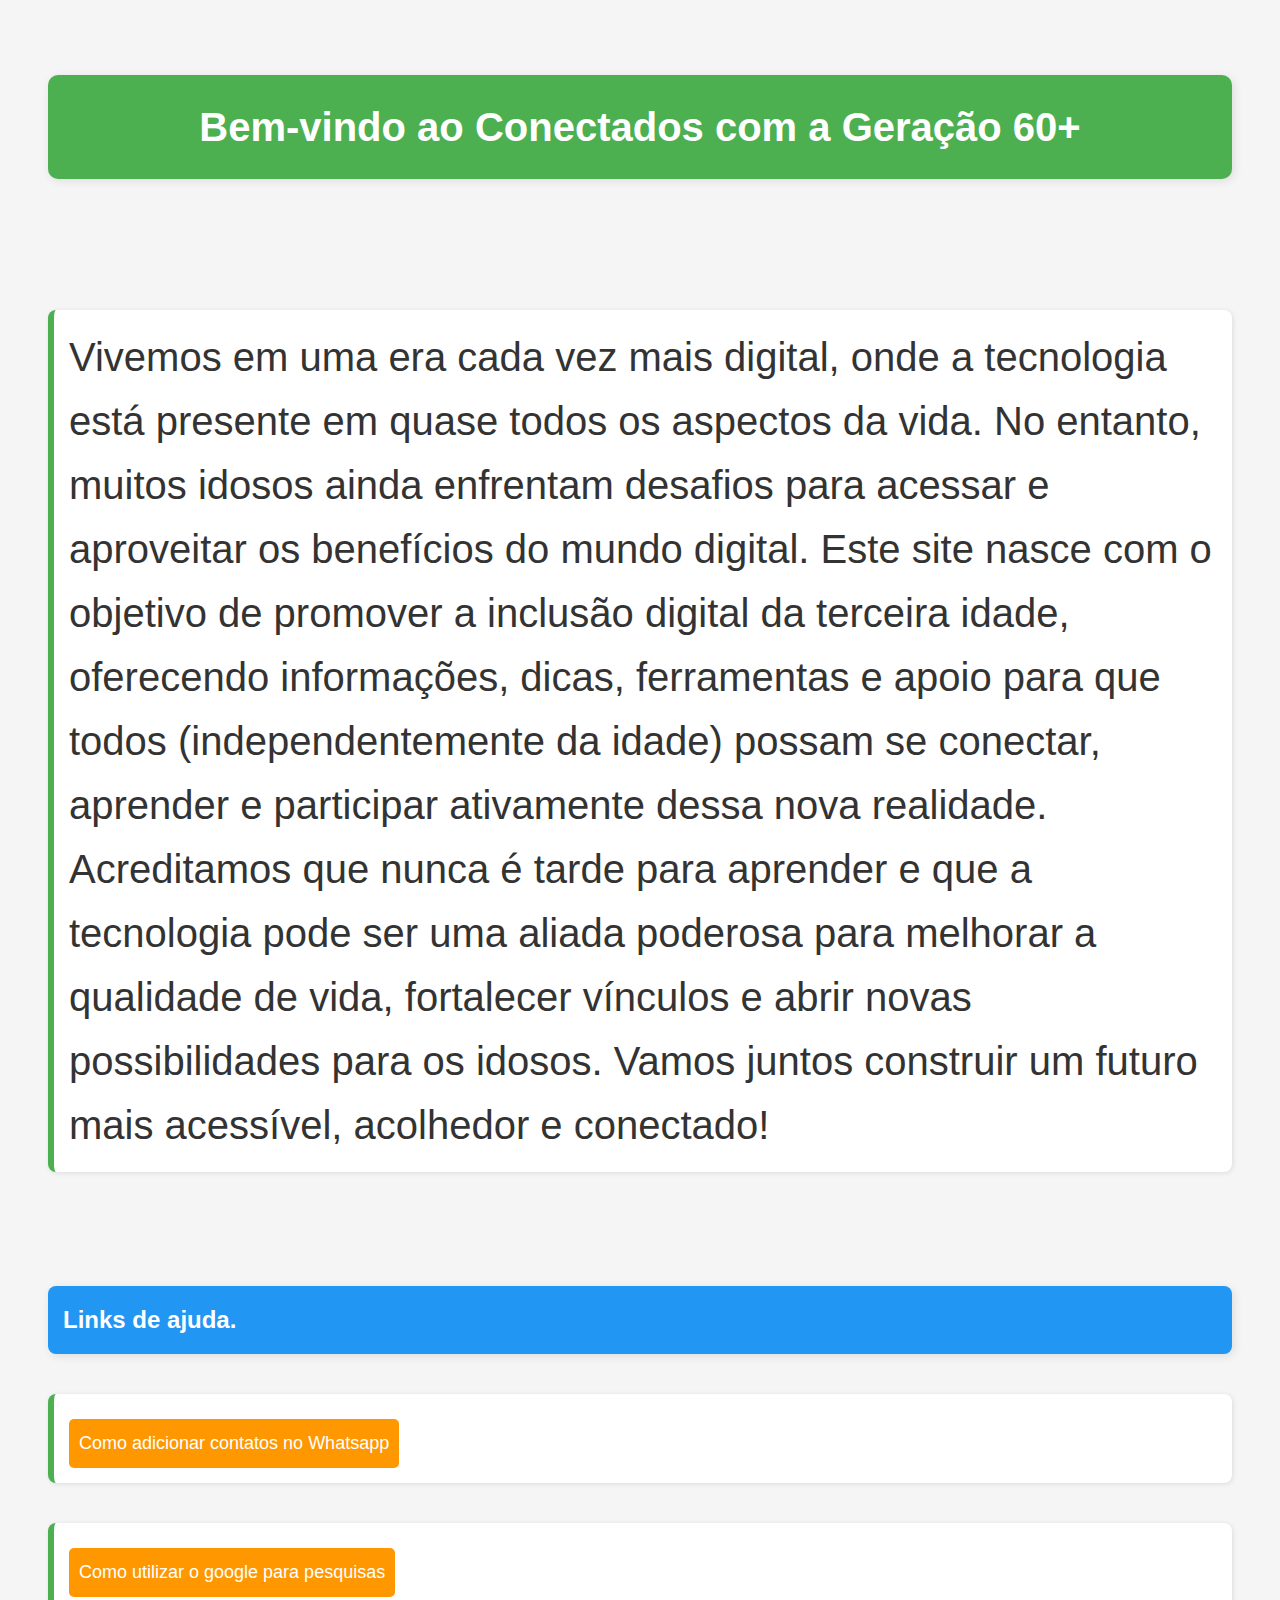
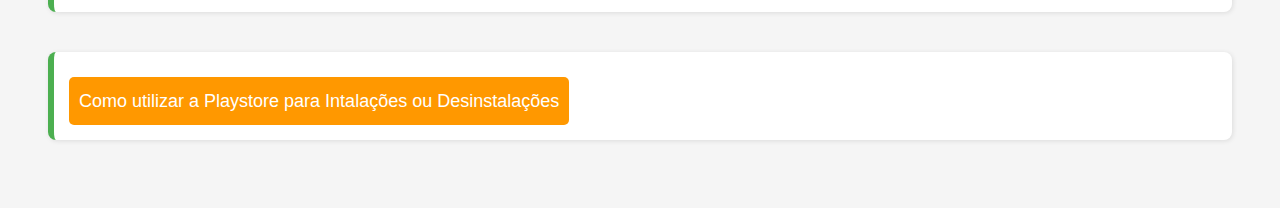
<file: HTML/index.html>
<!DOCTYPE html>
<html lang="pt-br">
<head>
    <meta charset="UTF-8">
    <meta name="viewport" content="width=device-width, initial-scale=1.0">
    <title>Idosos na Net</title>
    <link rel="stylesheet" href="style.css"> 
</head>
<body>
    <h1>Bem-vindo ao Conectados com a Geração 60+</h1><br>
    <p>Vivemos em uma era cada vez mais digital, onde a tecnologia está presente em quase todos os aspectos da vida. No entanto, muitos idosos ainda enfrentam desafios para acessar e aproveitar os benefícios do mundo digital. Este site nasce com o objetivo de promover a inclusão digital da terceira idade, oferecendo informações, dicas, ferramentas e apoio para que todos (independentemente da idade) possam se conectar, aprender e participar ativamente dessa nova realidade.

        Acreditamos que nunca é tarde para aprender e que a tecnologia pode ser uma aliada poderosa para melhorar a qualidade de vida, fortalecer vínculos e abrir novas possibilidades para os idosos. Vamos juntos construir um futuro mais acessível, acolhedor e conectado!</p><br>
    <h2>Links de ajuda.</h2>
     <p><a href="pagina4.html">Como adicionar contatos no Whatsapp</a>
    <p><a href="pagina2.html.html">Como utilizar o google para pesquisas</a>
        <p><a href="pagina3.html.html">Como utilizar a Playstore para Intalações ou Desinstalações</a>
           


</body>
</html>
</file>
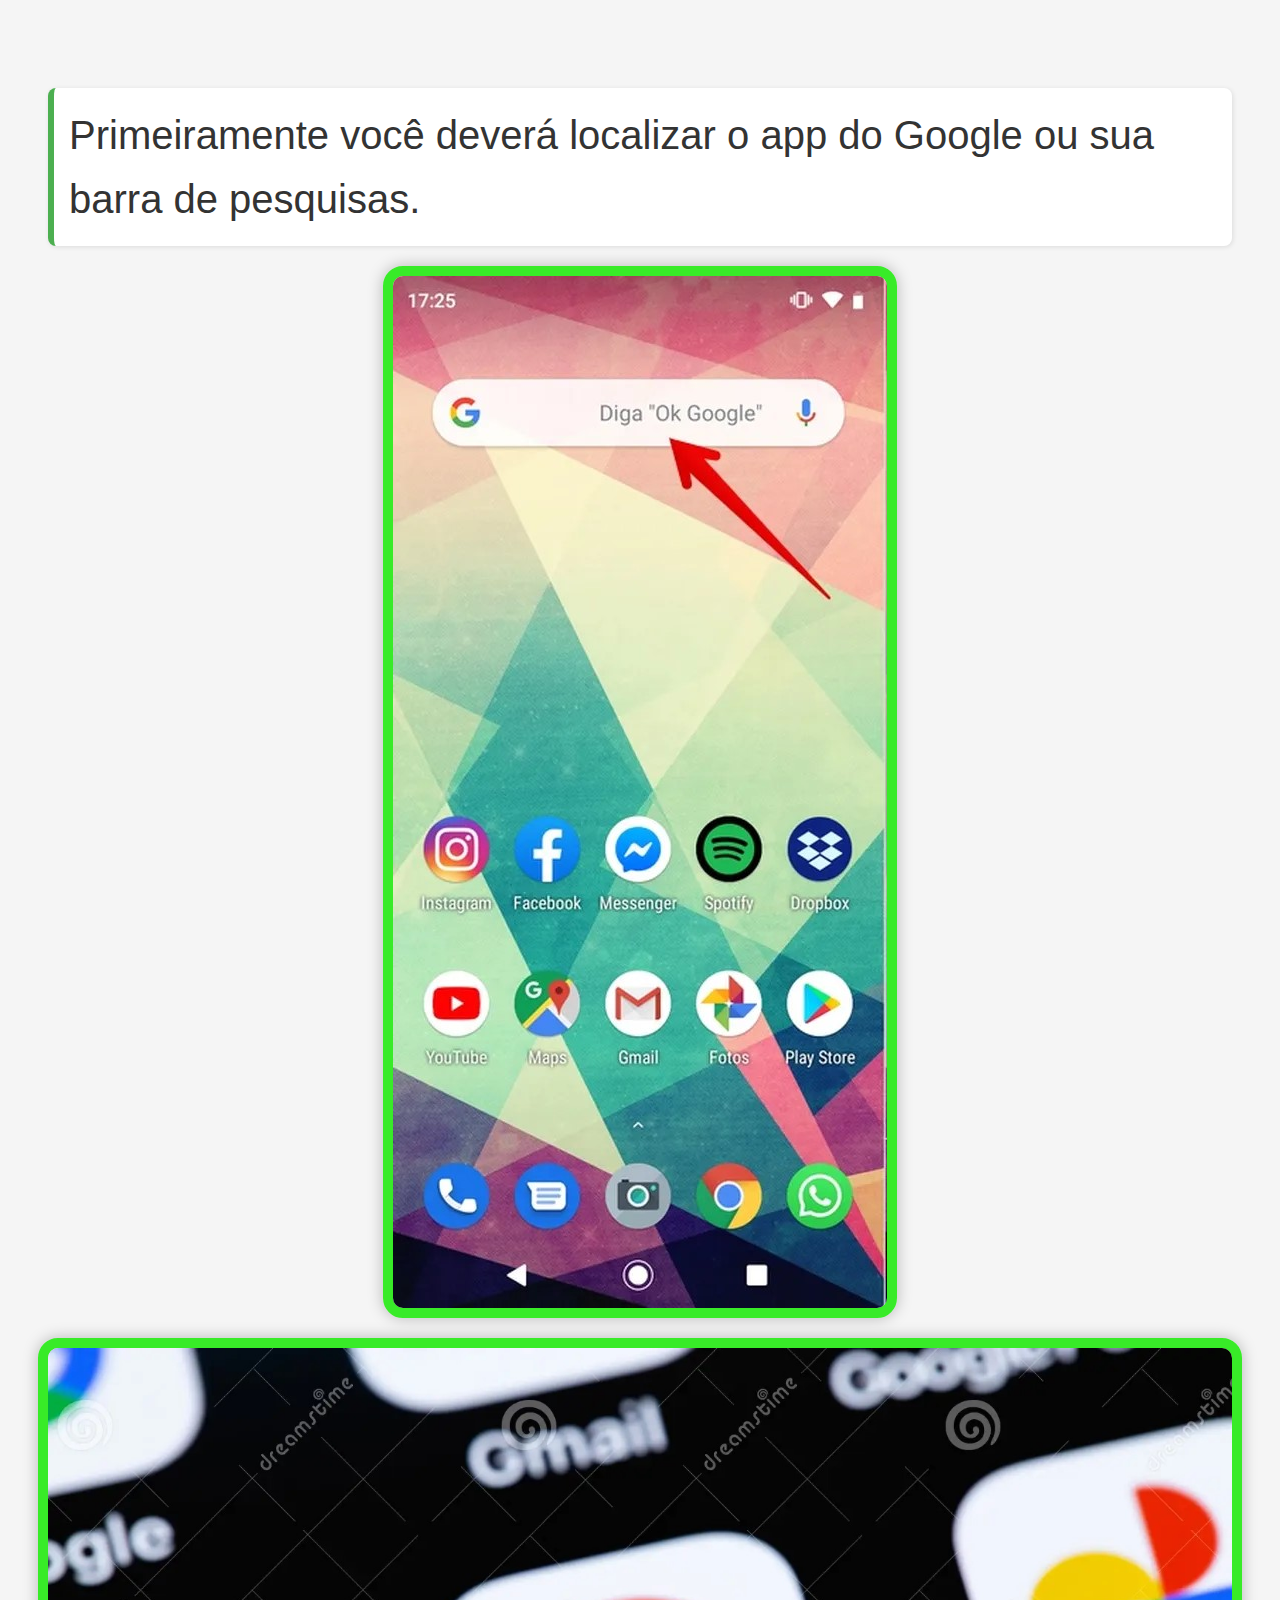
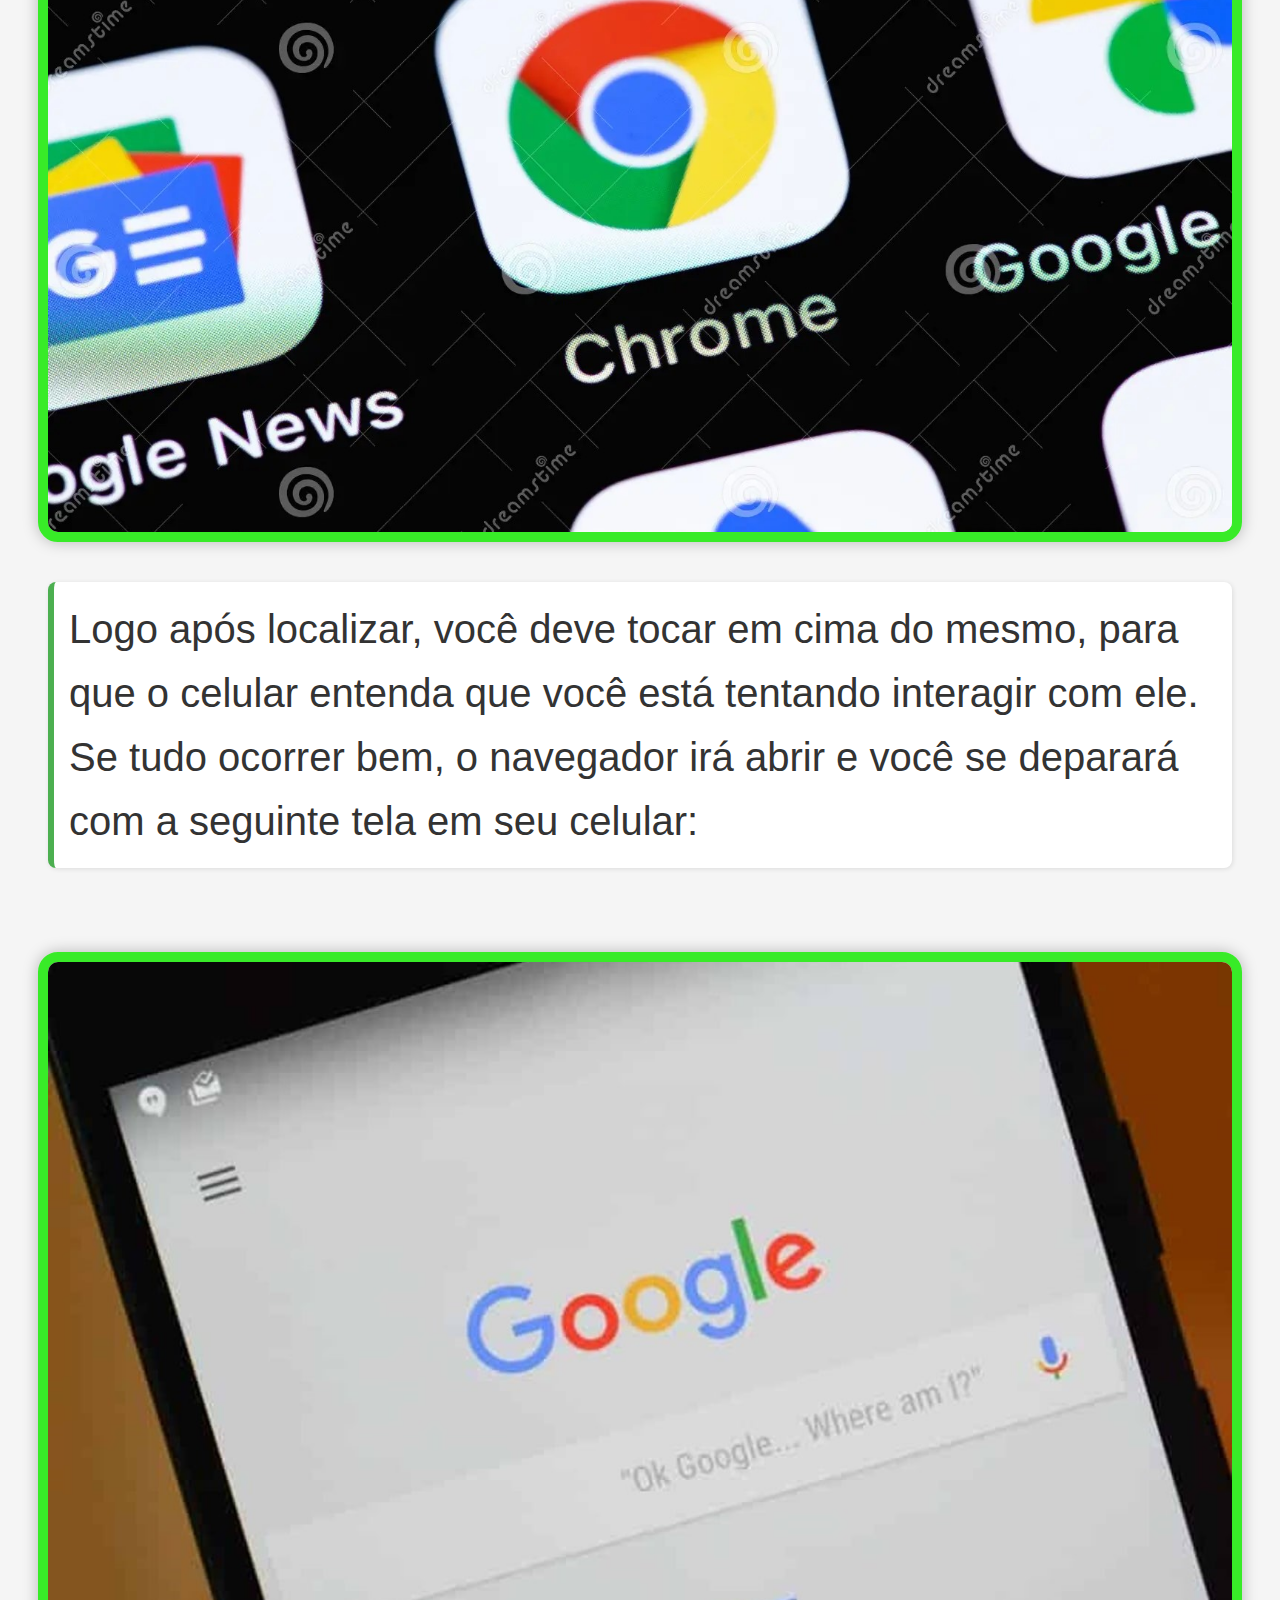
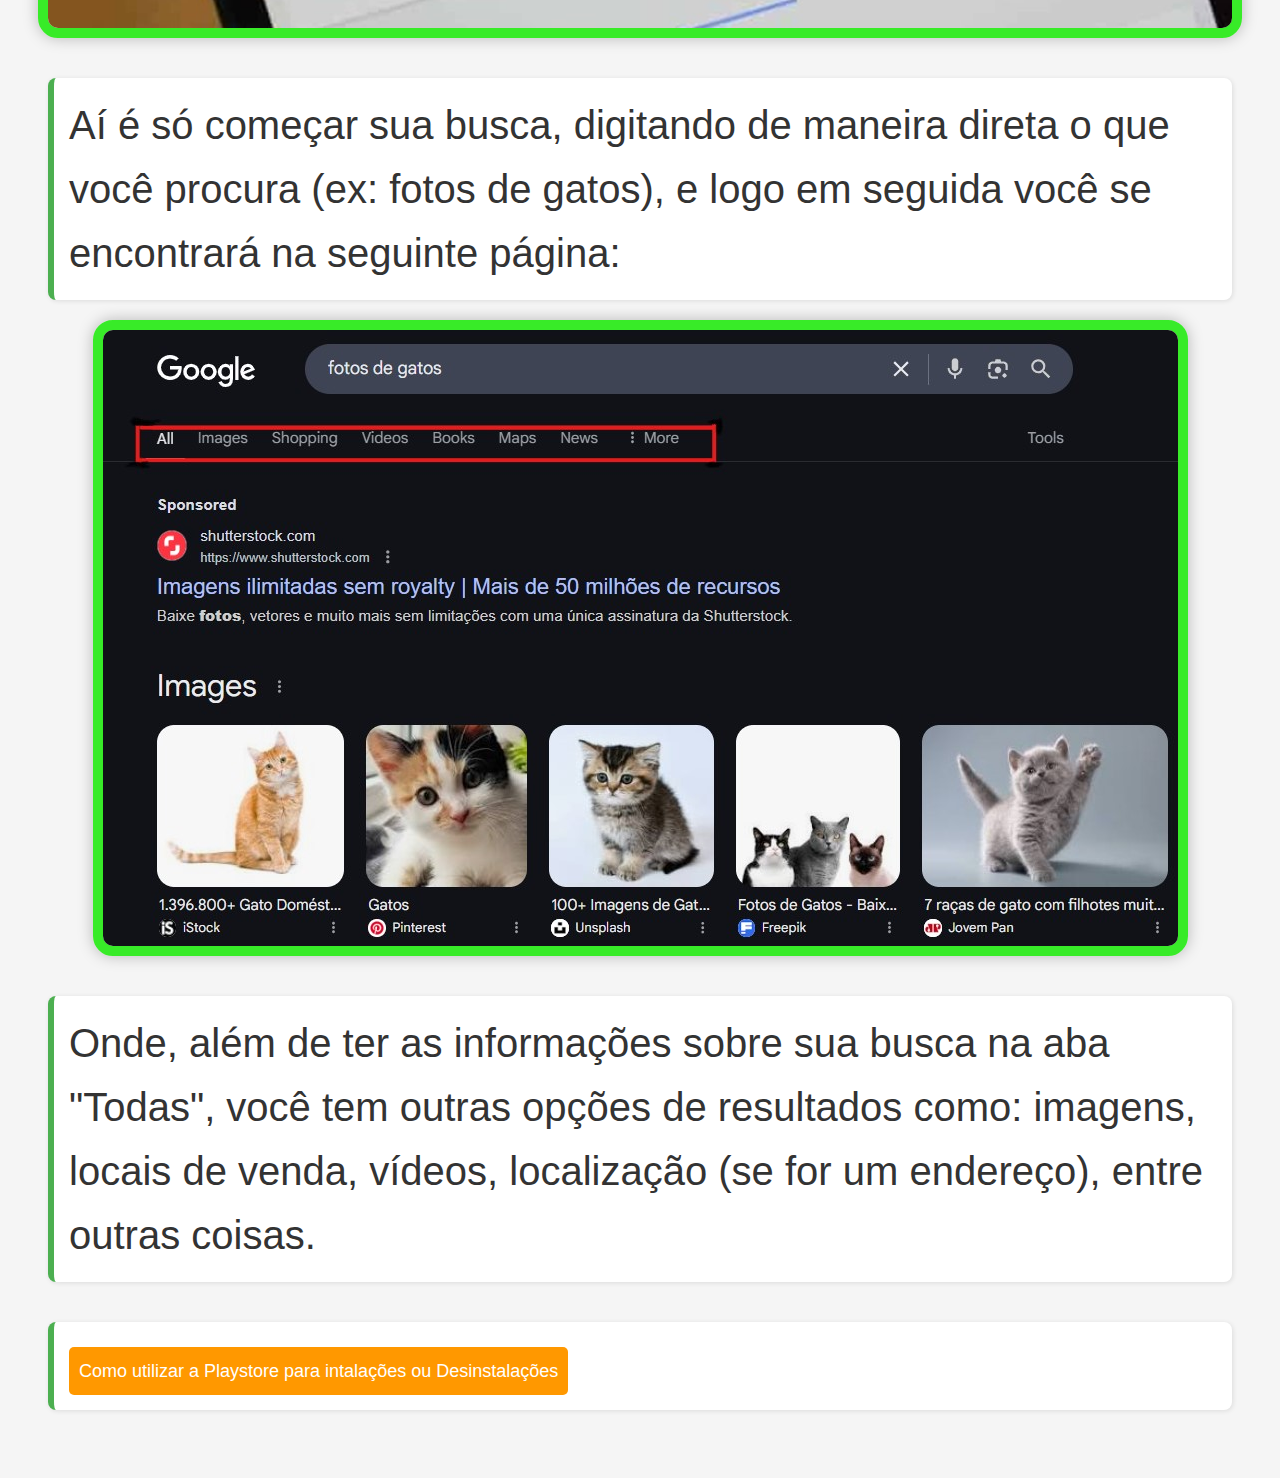
<file: HTML/google.html.html>
<!DOCTYPE html>
<html lang="pt-br">
<head>
    <meta charset="UTF-8">
    <meta name="viewport" content="width=device-width, initial-scale=1.0">
    <title>Como utilizar o Google para pesquisas</title>
    <link rel="stylesheet" href="style.css"> 
</head>
<body>
    <p>Primeiramente você deverá localizar o app do Google ou sua barra de pesquisas.</p>
    <div class="imagem-container">
        <img src="barragoogle.jpg.jpg" alt= "barra de pesquisa do google" height="100">
        <img src="googleapp.jpg.jpg" alt= "app do google" height="200">

    </div>

    <p>Logo após localizar, você deve tocar em cima do mesmo, para que o celular entenda que você está tentando interagir com ele. Se tudo ocorrer bem, o navegador irá abrir e você se deparará com a seguinte tela em seu celular:</p><br>
 
    <div class="imagem-container">
        <img src="abrirgoogle.jpg.jpg" alt= "Tela inicial do Google" height="200">
    </div>

    <p>Aí é só começar sua busca, digitando de maneira direta o que você procura (ex: fotos de gatos), e logo em seguida você se encontrará na seguinte página:</p>

    <div class="imagem-container">
        <img src="telagoogle.jpg.jpg" alt= "Tela com resultados do Google" height="200">
    </div>

    <p>Onde, além de ter as informações sobre sua busca na aba "Todas", você tem outras opções de resultados como: imagens, locais de venda, vídeos, localização (se for um endereço), entre outras coisas.</p>

    <p><a href="playstore.html.html">Como utilizar a Playstore para intalações ou Desinstalações</a>

</body>
</html>
</file>
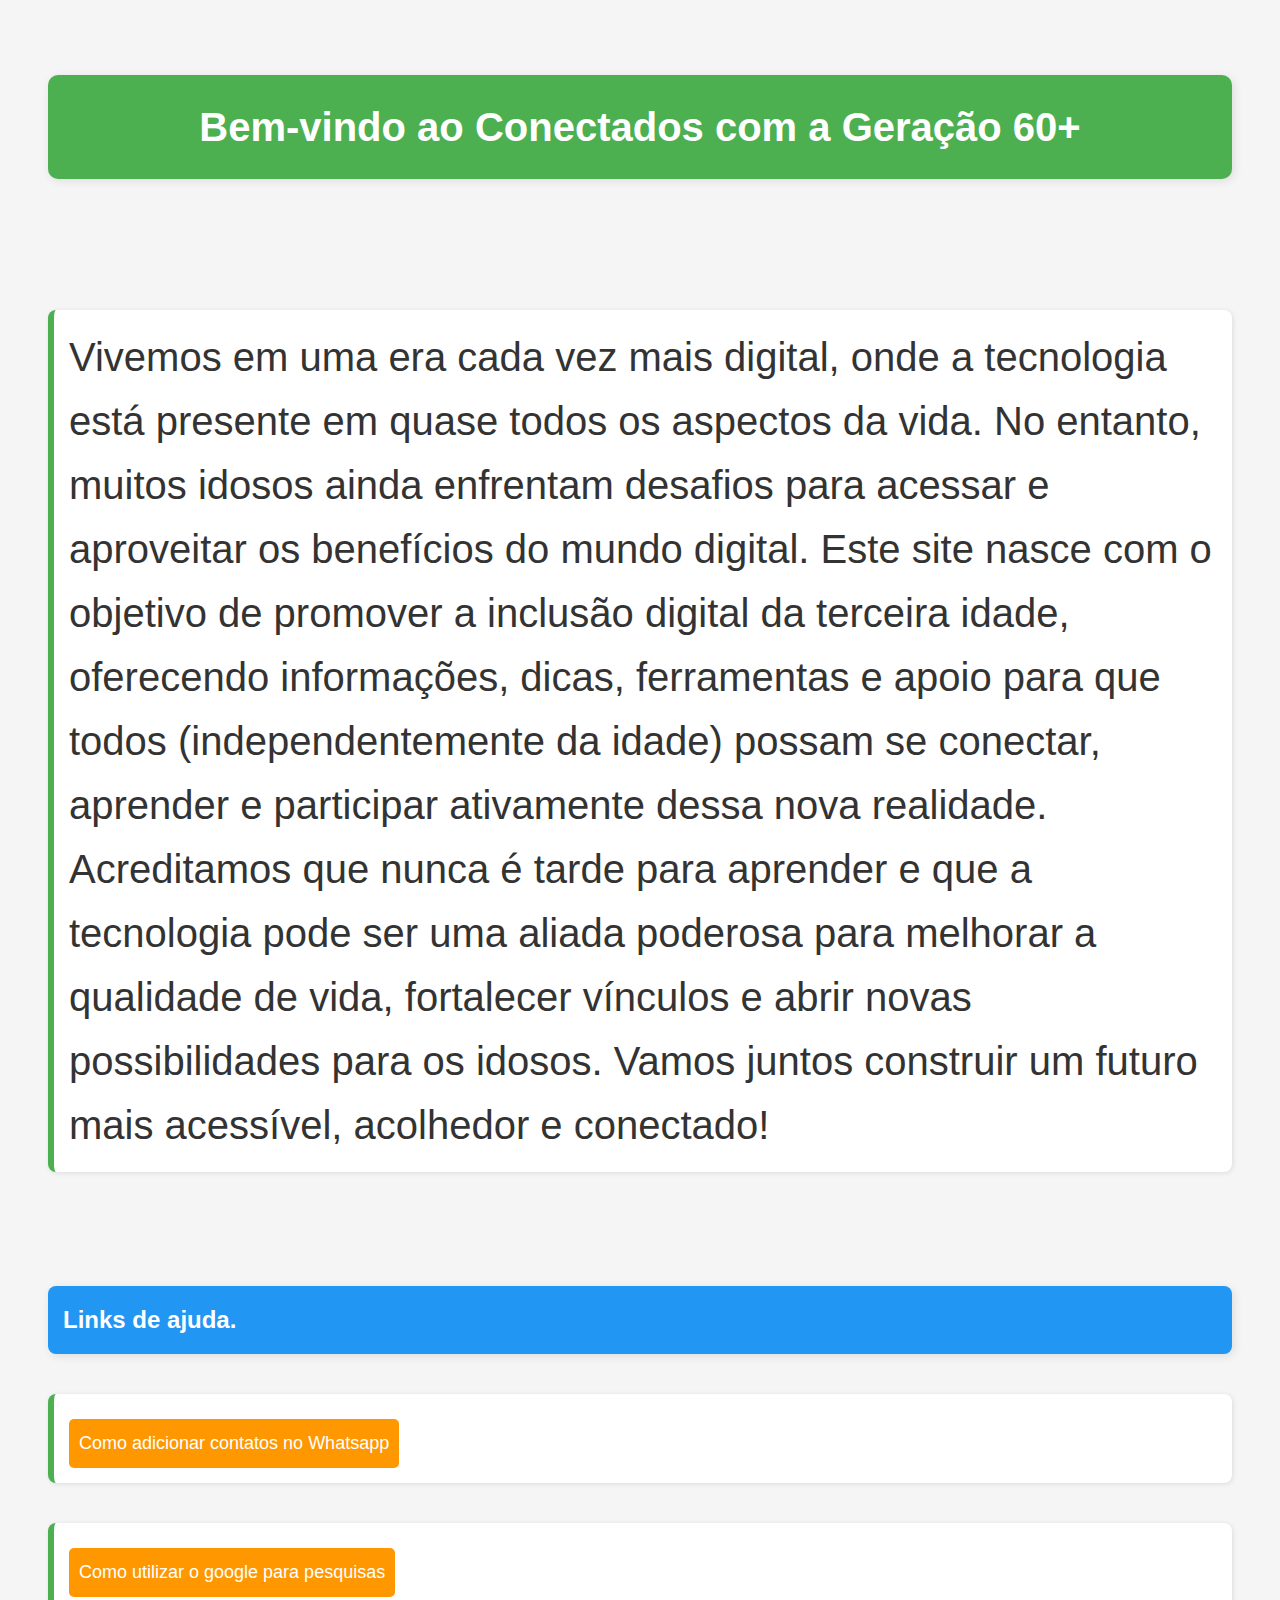
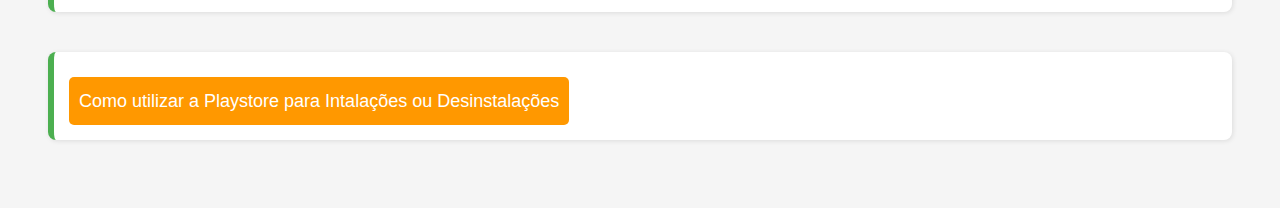
<file: HTML/index.html.html>
<!DOCTYPE html>
<html lang="pt-br">
<head>
    <meta charset="UTF-8">
    <meta name="viewport" content="width=device-width, initial-scale=1.0">
    <title>Idosos na Net</title>
    <link rel="stylesheet" href="style.css"> 
</head>
<body>
    <h1>Bem-vindo ao Conectados com a Geração 60+</h1><br>
    <p>Vivemos em uma era cada vez mais digital, onde a tecnologia está presente em quase todos os aspectos da vida. No entanto, muitos idosos ainda enfrentam desafios para acessar e aproveitar os benefícios do mundo digital. Este site nasce com o objetivo de promover a inclusão digital da terceira idade, oferecendo informações, dicas, ferramentas e apoio para que todos (independentemente da idade) possam se conectar, aprender e participar ativamente dessa nova realidade.

        Acreditamos que nunca é tarde para aprender e que a tecnologia pode ser uma aliada poderosa para melhorar a qualidade de vida, fortalecer vínculos e abrir novas possibilidades para os idosos. Vamos juntos construir um futuro mais acessível, acolhedor e conectado!</p><br>
    <h2>Links de ajuda.</h2>
     <p><a href="whaatsapp.html.html">Como adicionar contatos no Whatsapp</a>
    <p><a href="google.html.html">Como utilizar o google para pesquisas</a>
        <p><a href="playstore.html.html">Como utilizar a Playstore para Intalações ou Desinstalações</a>
           


</body>
</html>
</file>
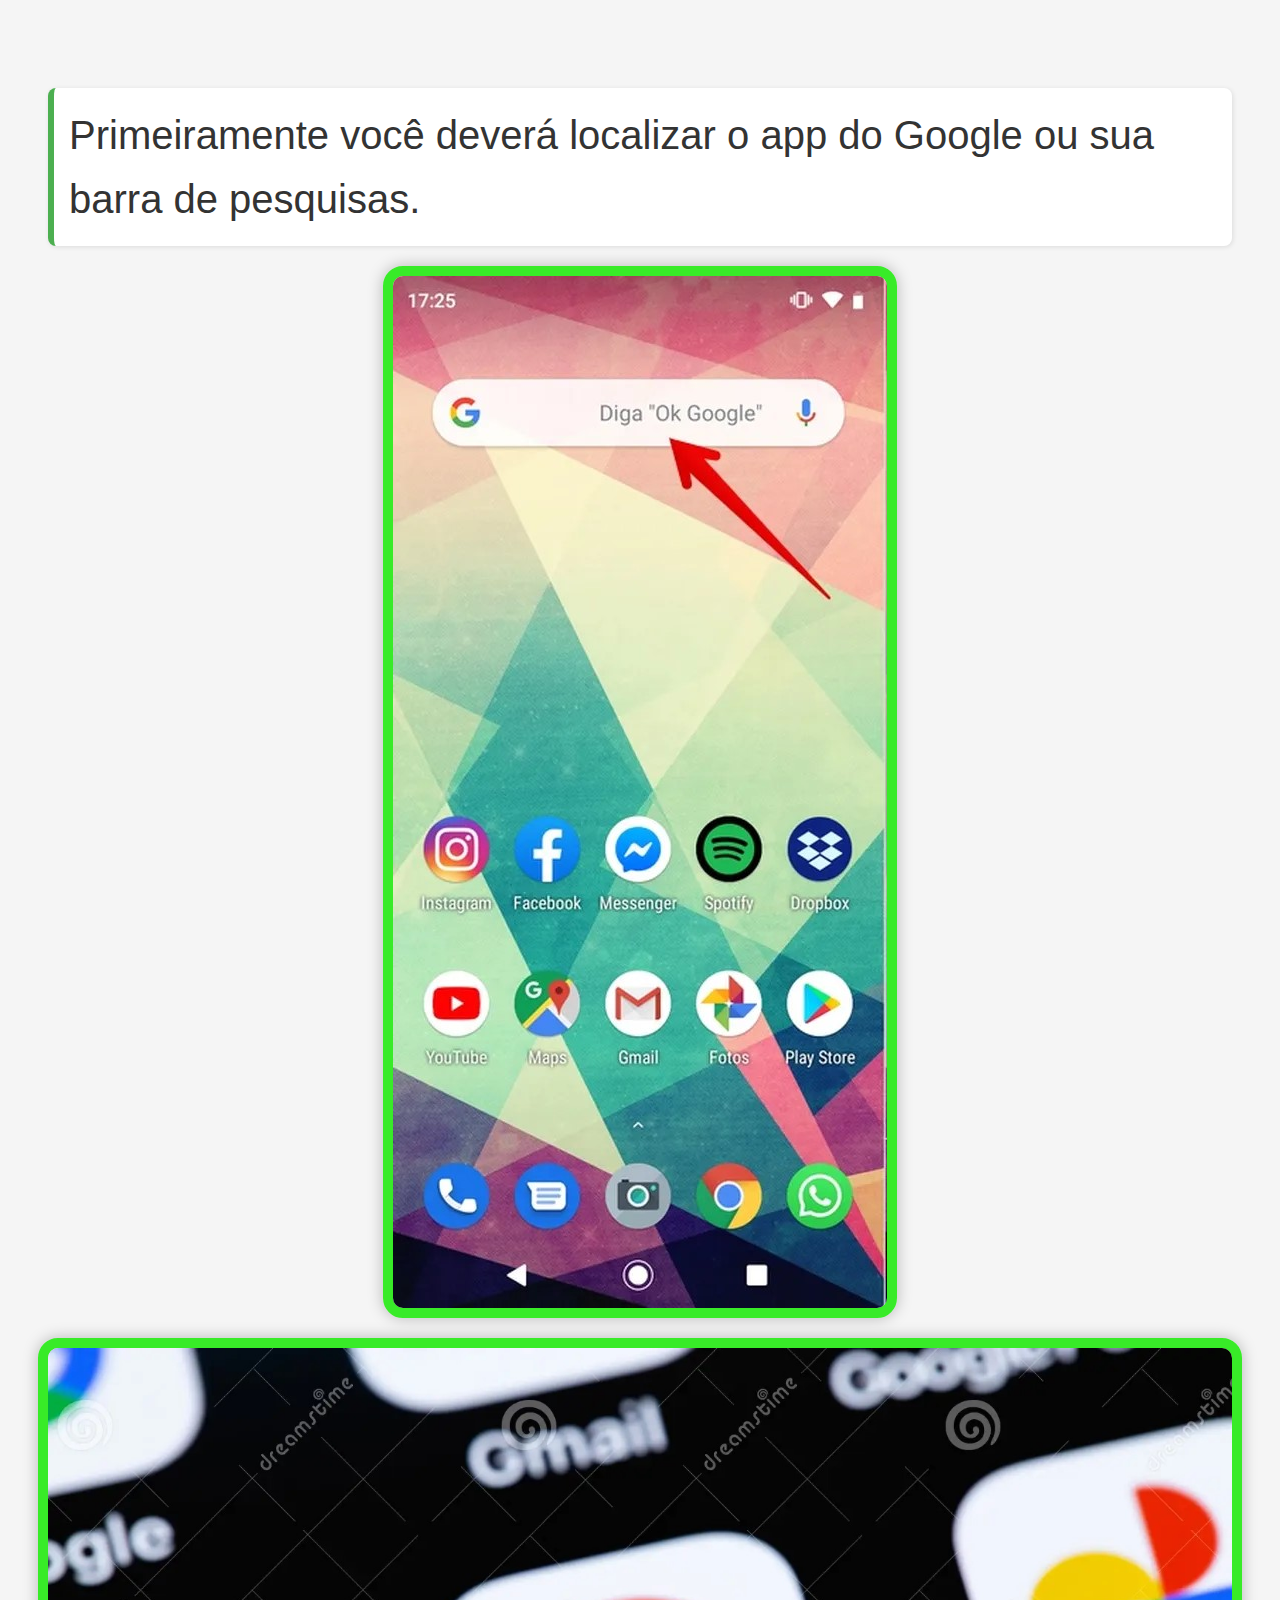
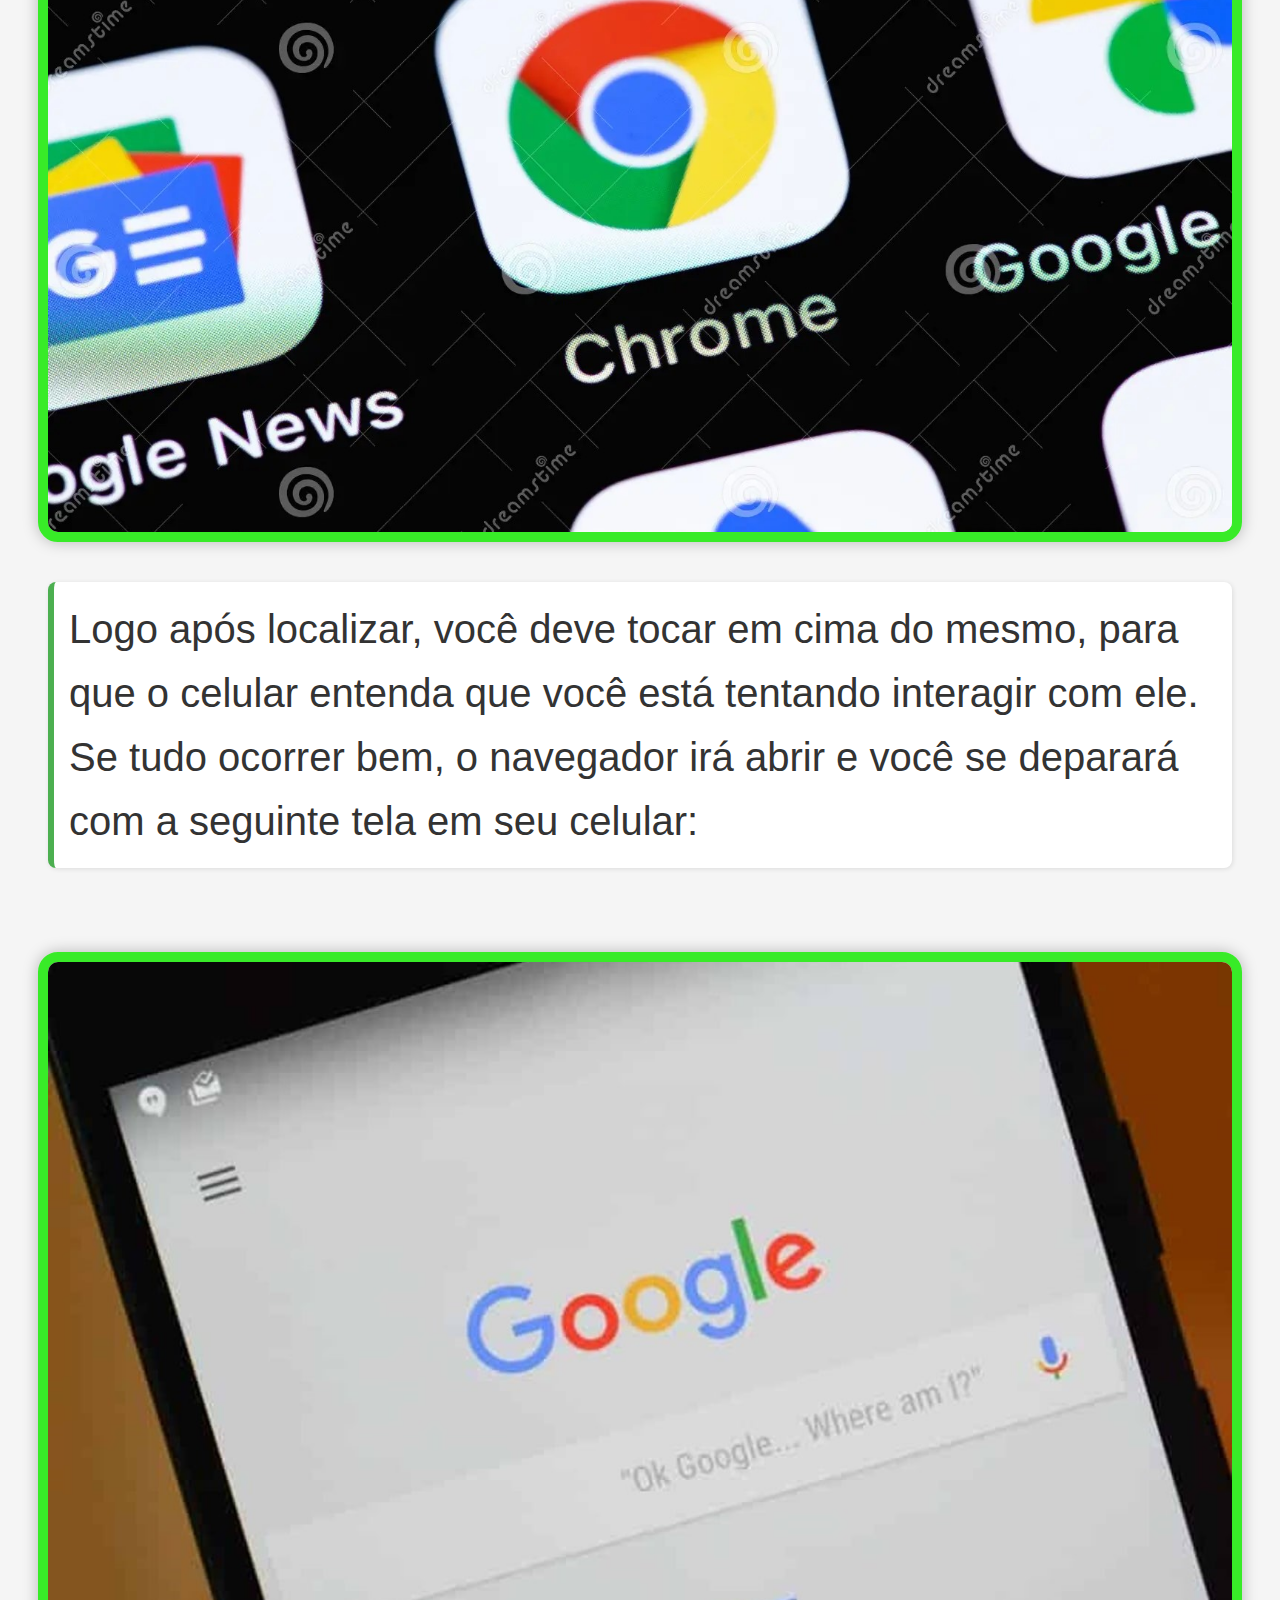
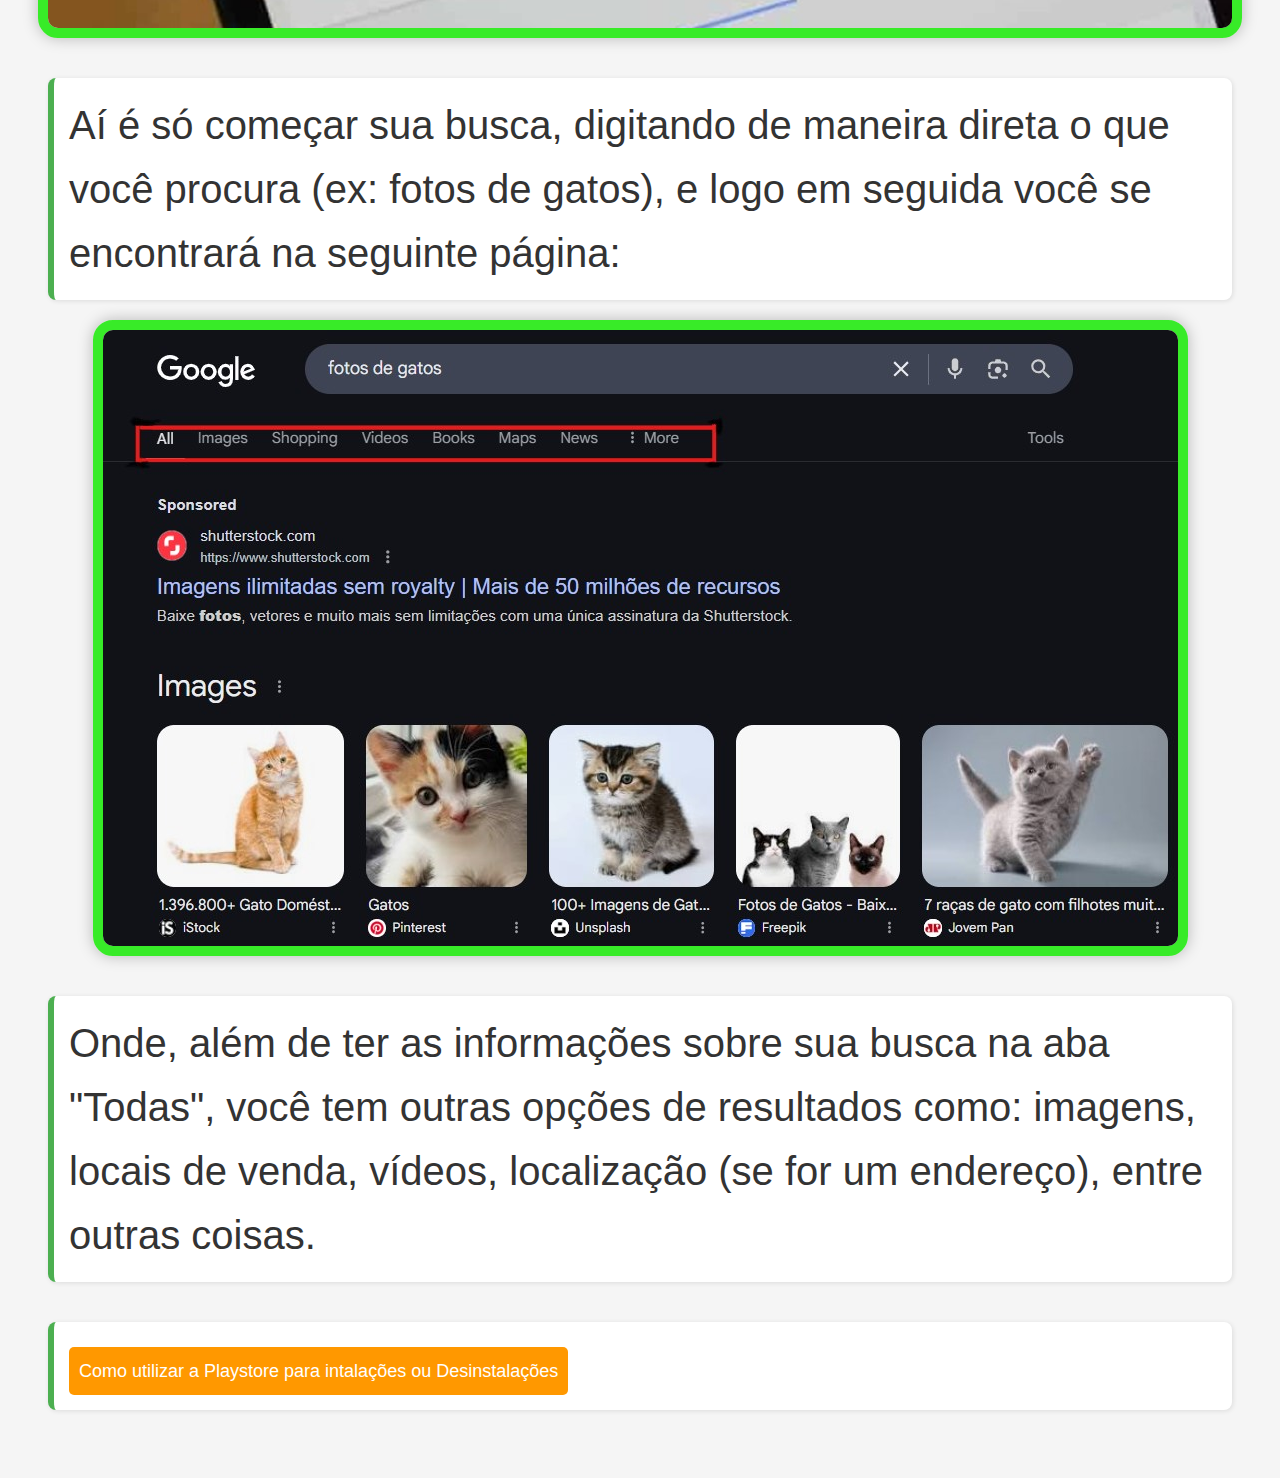
<file: HTML/pagina2.html.html>
<!DOCTYPE html>
<html lang="pt-br">
<head>
    <meta charset="UTF-8">
    <meta name="viewport" content="width=device-width, initial-scale=1.0">
    <title>Como utilizar o Google para pesquisas</title>
    <link rel="stylesheet" href="style.css"> 
</head>
<body>
    <p>Primeiramente você deverá localizar o app do Google ou sua barra de pesquisas.</p>
    <div class="imagem-container">
        <img src="barragoogle.jpeg.jpg" alt= "barra de pesquisa do google" height="100">
        <img src="googleapp.jpeg.jpg" alt= "app do google" height="200">

    </div>

    <p>Logo após localizar, você deve tocar em cima do mesmo, para que o celular entenda que você está tentando interagir com ele. Se tudo ocorrer bem, o navegador irá abrir e você se deparará com a seguinte tela em seu celular:</p><br>
 
    <div class="imagem-container">
        <img src="abrirgoogle.jpeg.jpg" alt= "Tela inicial do Google" height="200">
    </div>

    <p>Aí é só começar sua busca, digitando de maneira direta o que você procura (ex: fotos de gatos), e logo em seguida você se encontrará na seguinte página:</p>

    <div class="imagem-container">
        <img src="telagoogle.jpg" alt= "Tela com resultados do Google" height="200">
    </div>

    <p>Onde, além de ter as informações sobre sua busca na aba "Todas", você tem outras opções de resultados como: imagens, locais de venda, vídeos, localização (se for um endereço), entre outras coisas.</p>

    <p><a href="pagina3.html.html">Como utilizar a Playstore para intalações ou Desinstalações</a>

</body>
</html>
</file>
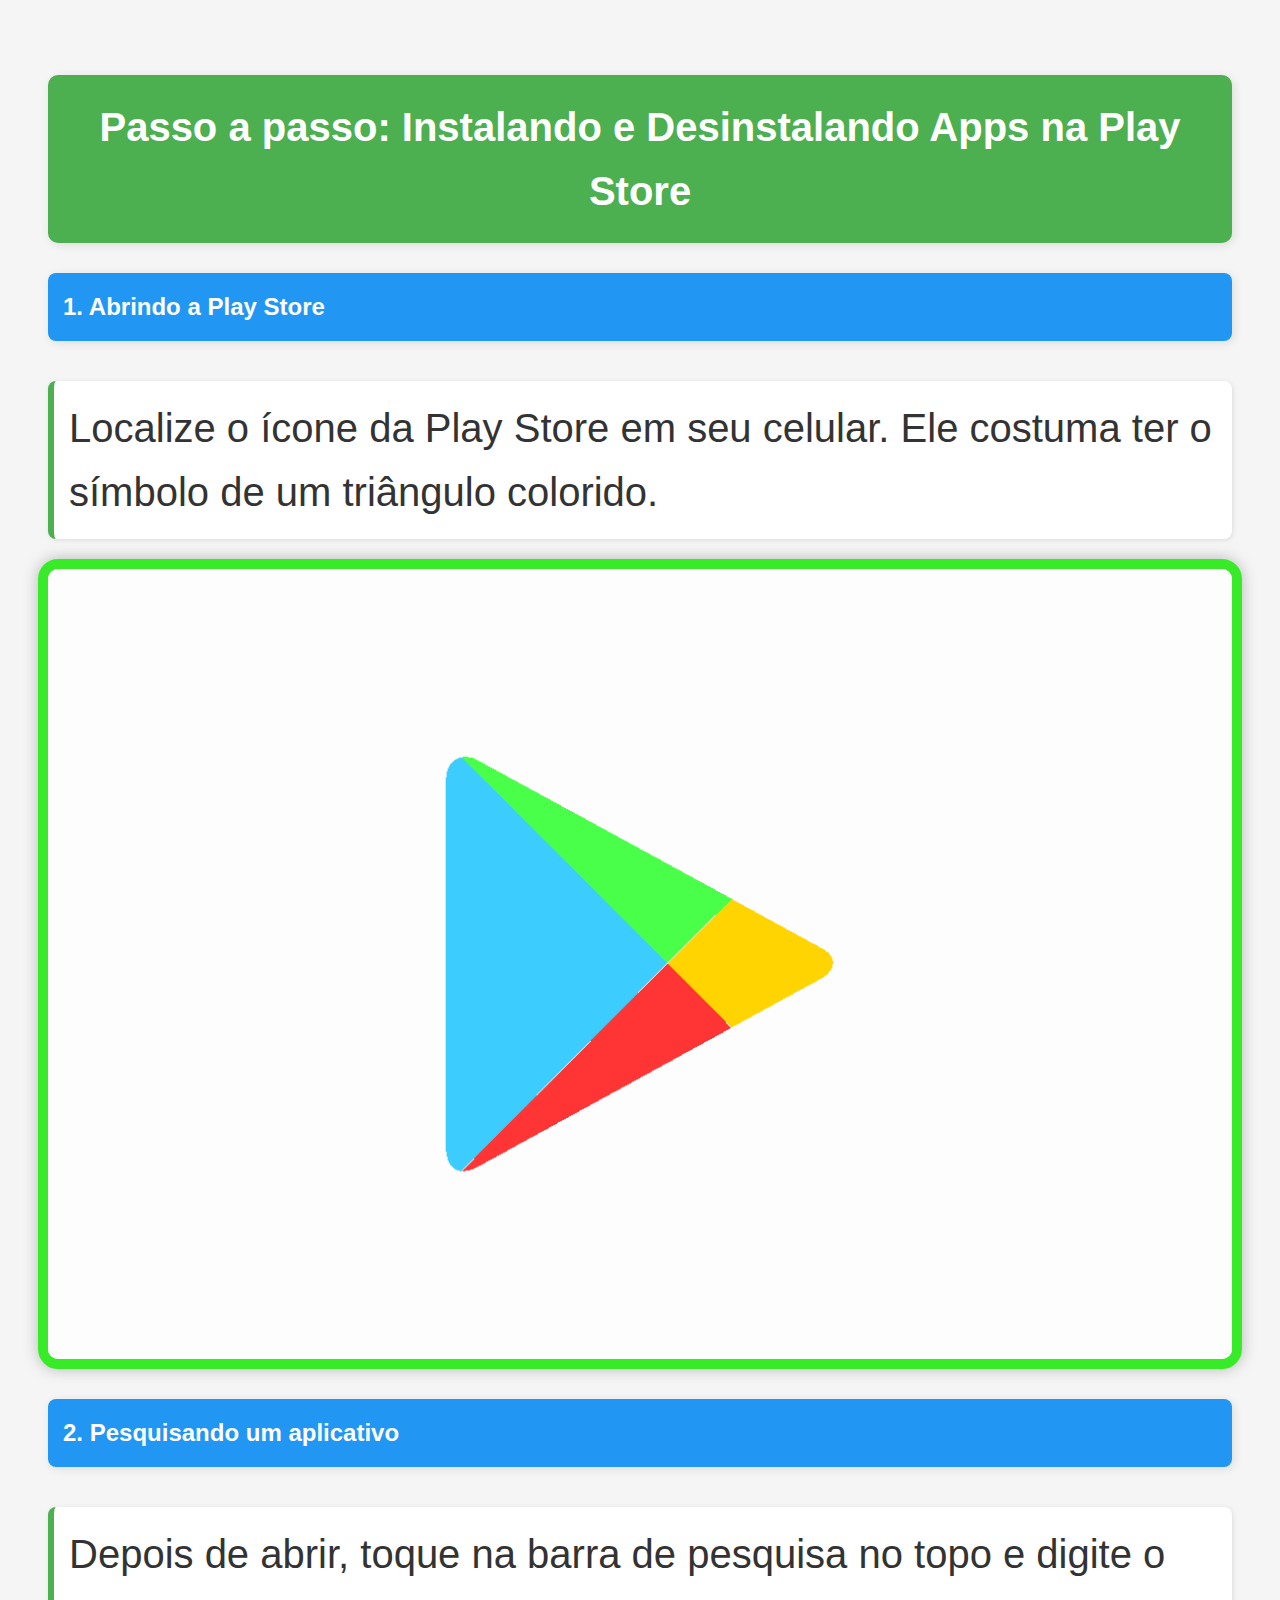
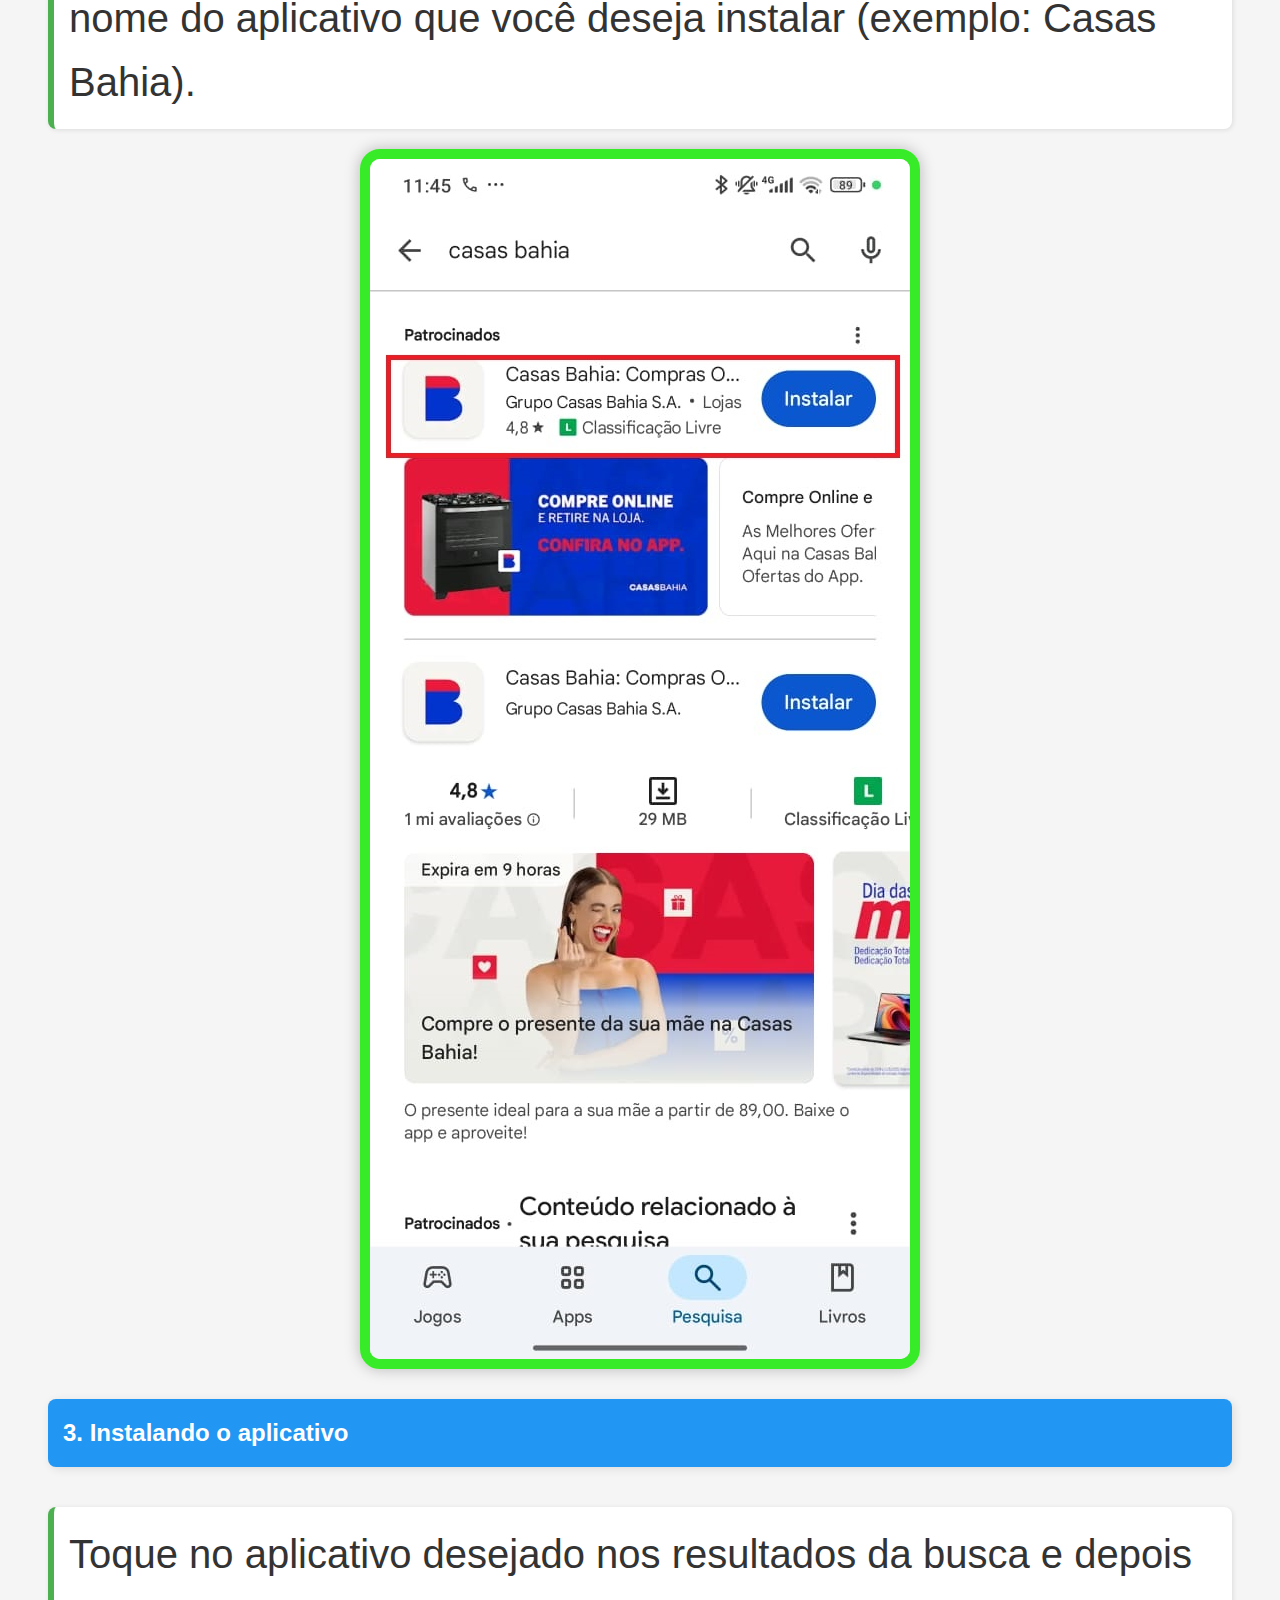
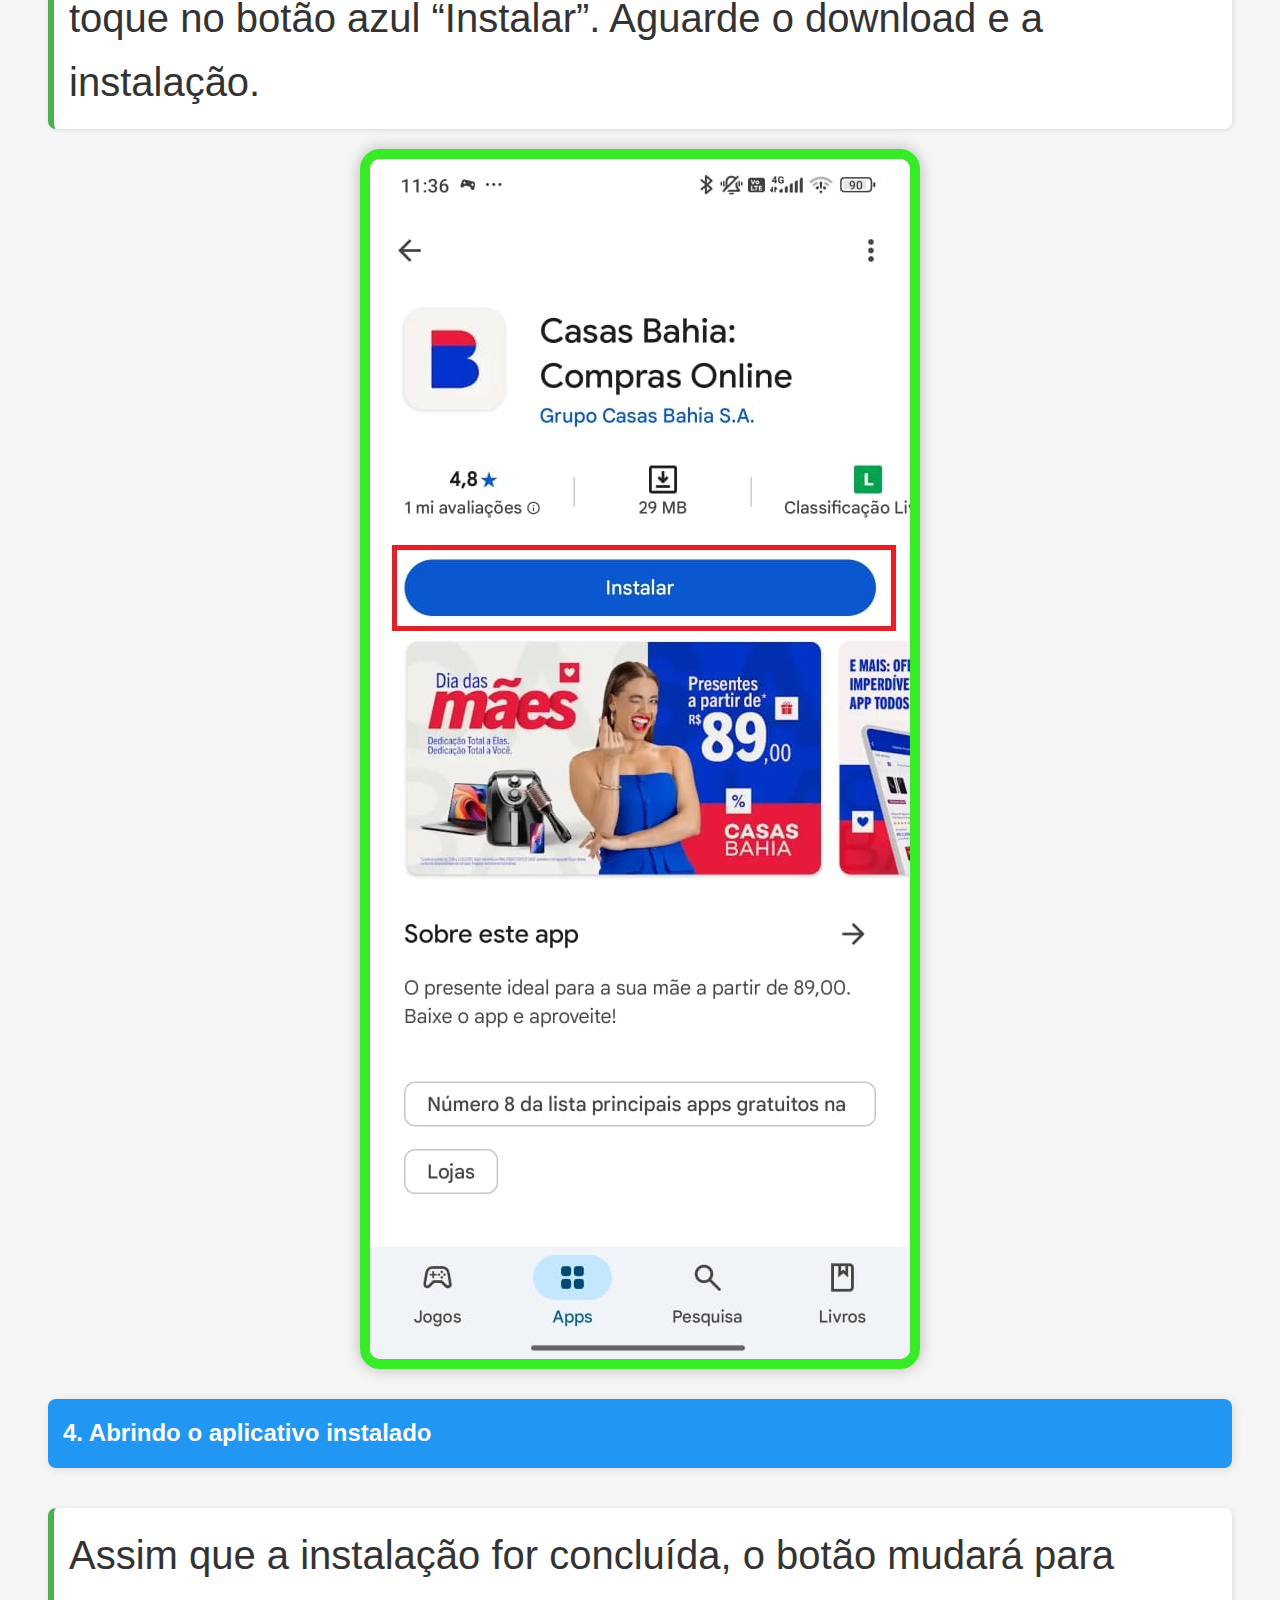
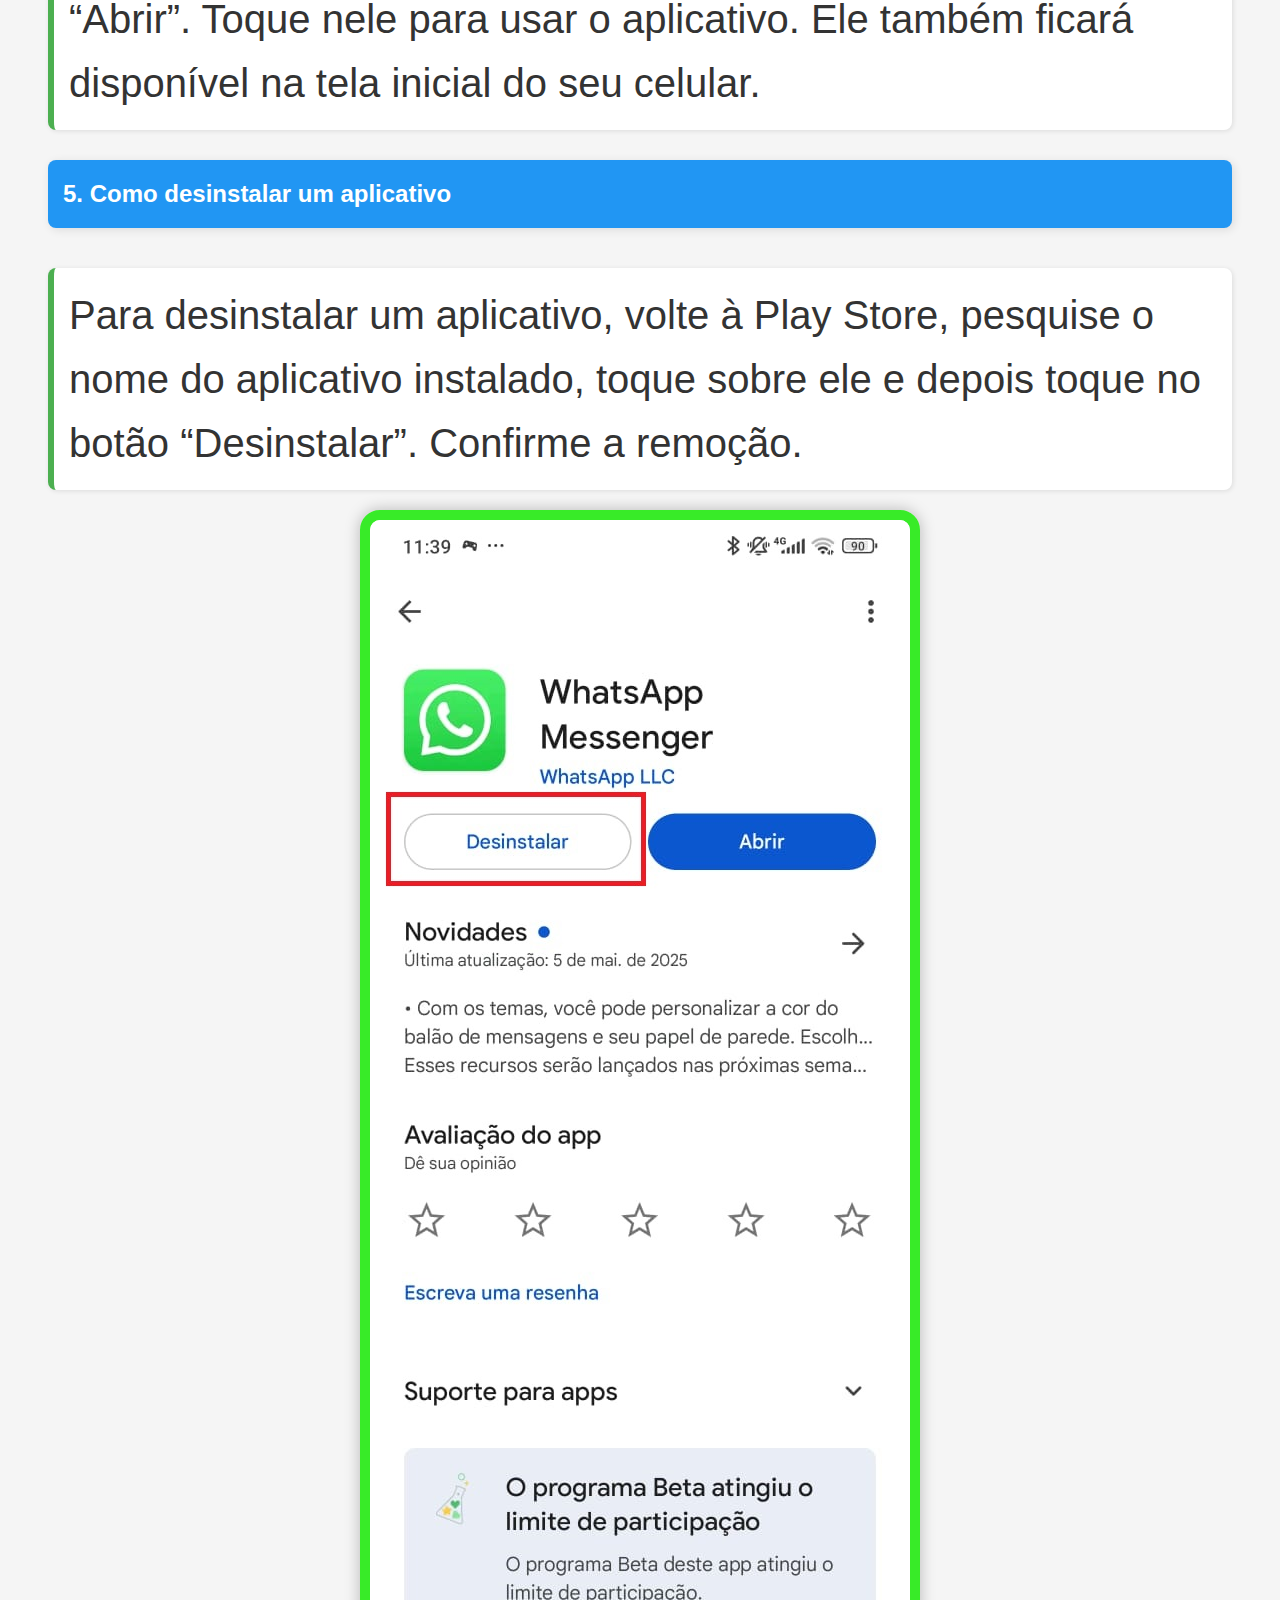
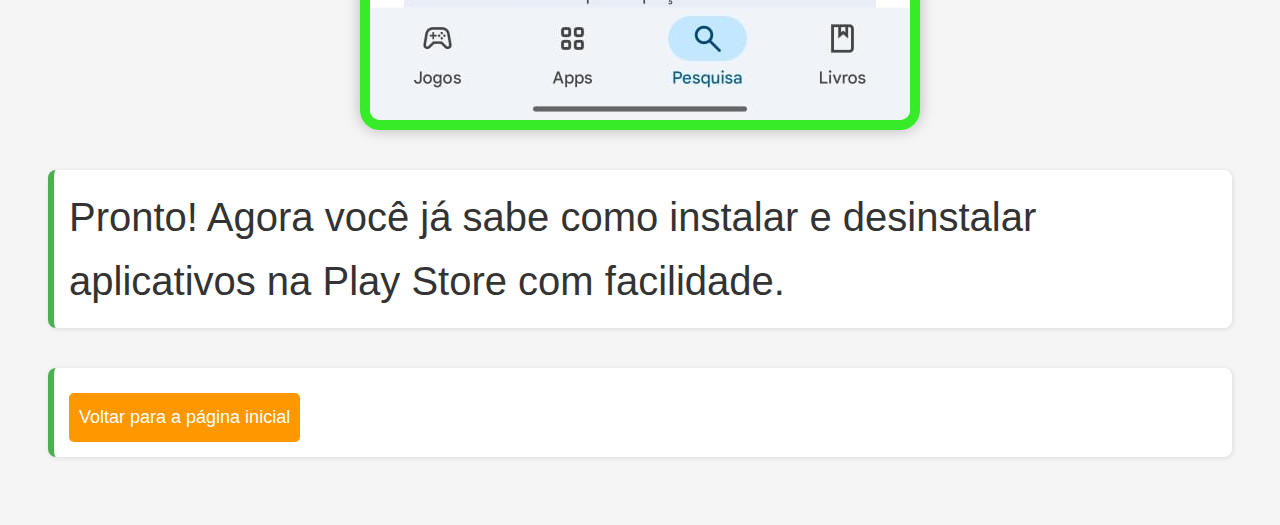
<file: HTML/pagina3.html.html>
<!DOCTYPE html>
<html lang="pt-br">
<head>
    <meta charset="UTF-8">
    <meta name="viewport" content="width=device-width, initial-scale=1.0">
    <title>Como usar a Play Store</title>
    <link rel="stylesheet" href="style.css">
</head>
<body>
    <h1>Passo a passo: Instalando e Desinstalando Apps na Play Store</h1>

    <h2>1. Abrindo a Play Store</h2>
    <p>Localize o ícone da Play Store em seu celular. Ele costuma ter o símbolo de um triângulo colorido.</p>
    <div class="imagem-container">
        <img src="icone play store.png" alt="Ícone da Play Store" height="200">
    </div>

    <h2>2. Pesquisando um aplicativo</h2>
    <p>Depois de abrir, toque na barra de pesquisa no topo e digite o nome do aplicativo que você deseja instalar (exemplo: Casas Bahia).</p>
    <div class="imagem-container">
        <img src="app.jpg" alt="Barra de pesquisa da Play Store" height="200">
    </div>

    <h2>3. Instalando o aplicativo</h2>
    <p>Toque no aplicativo desejado nos resultados da busca e depois toque no botão azul “Instalar”. Aguarde o download e a instalação.</p>
    <div class="imagem-container">
        <img src="casas bh.jpg" alt="Botão instalar" height="200">
    </div>

    <h2>4. Abrindo o aplicativo instalado</h2>
    <p>Assim que a instalação for concluída, o botão mudará para “Abrir”. Toque nele para usar o aplicativo. Ele também ficará disponível na tela inicial do seu celular.</p>

    <h2>5. Como desinstalar um aplicativo</h2>
    <p>Para desinstalar um aplicativo, volte à Play Store, pesquise o nome do aplicativo instalado, toque sobre ele e depois toque no botão “Desinstalar”. Confirme a remoção.</p>
    <div class="imagem-container">
        <img src="desinstlar.jpg" alt="Desinstalar aplicativo" height="200">
    </div>

    <p>Pronto! Agora você já sabe como instalar e desinstalar aplicativos na Play Store com facilidade.</p>

    <p><a href="index.html">Voltar para a página inicial</a>
</body>
</html>
</file>
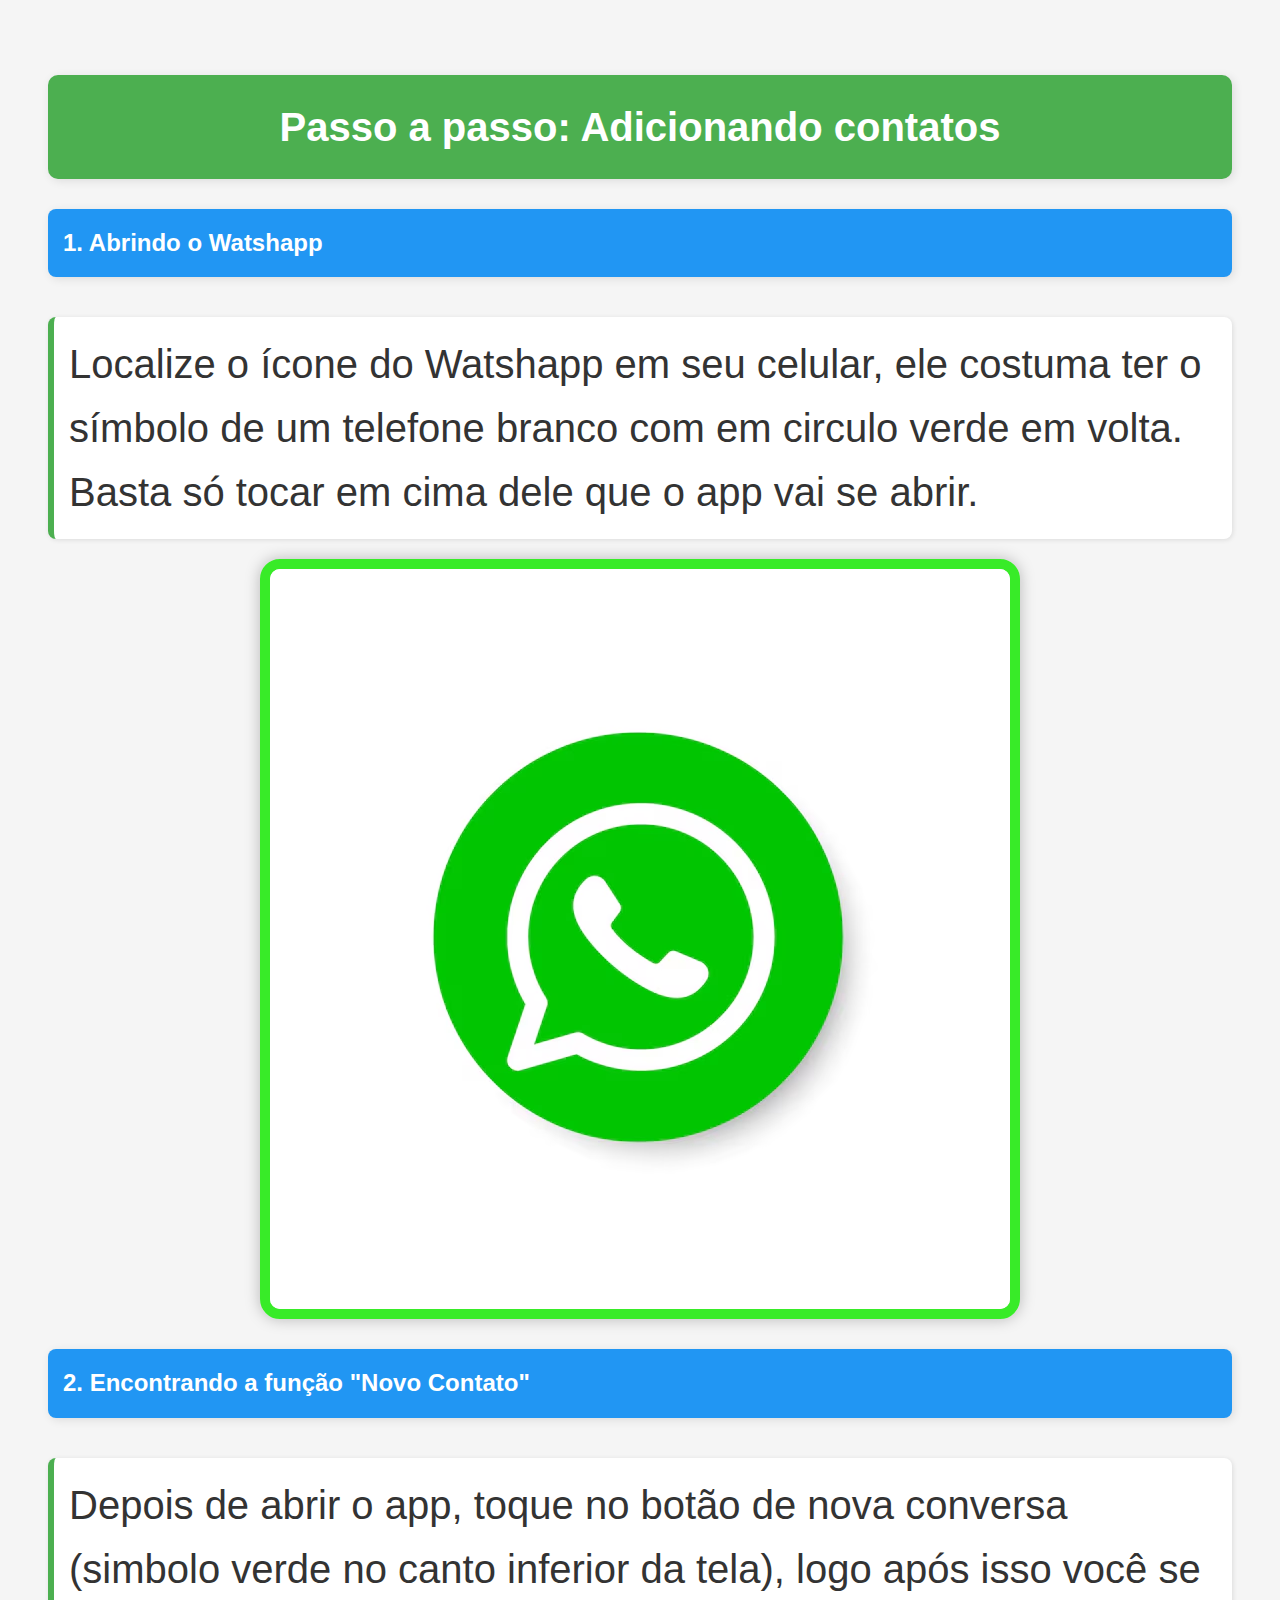
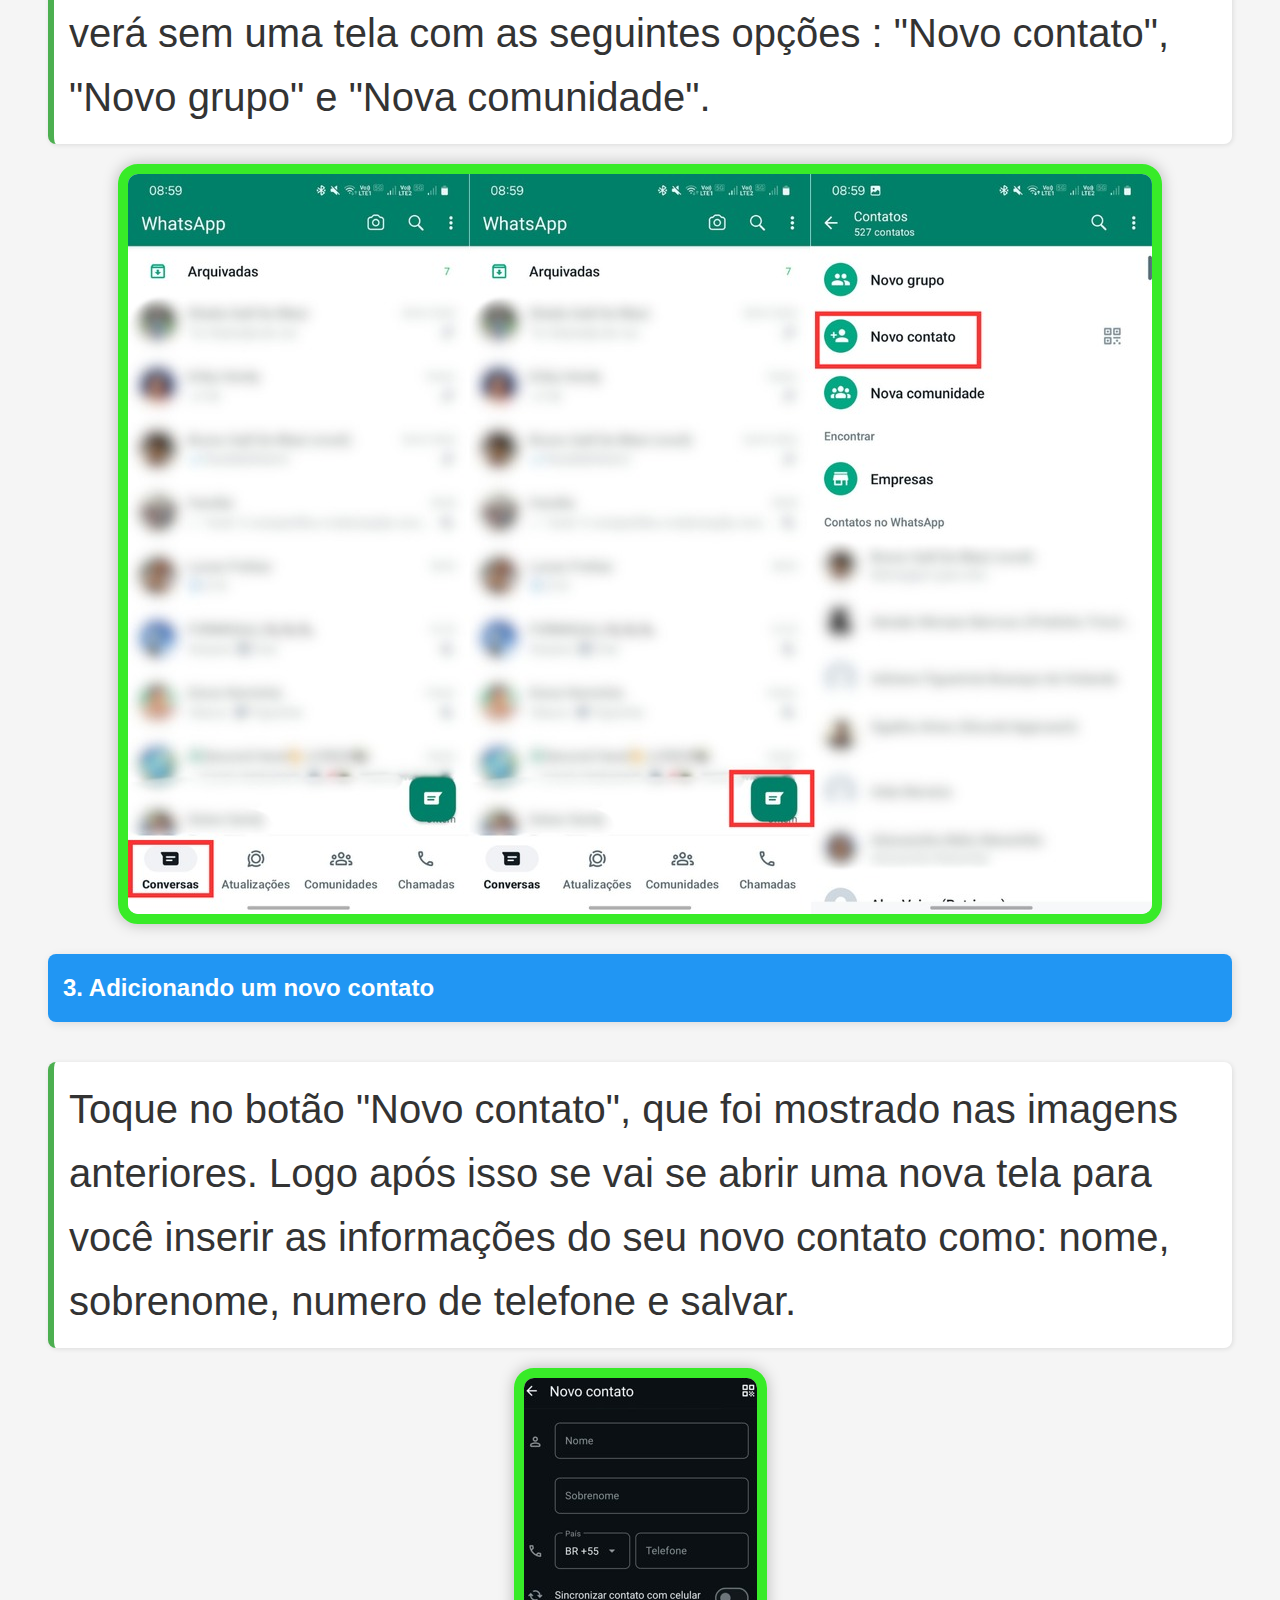
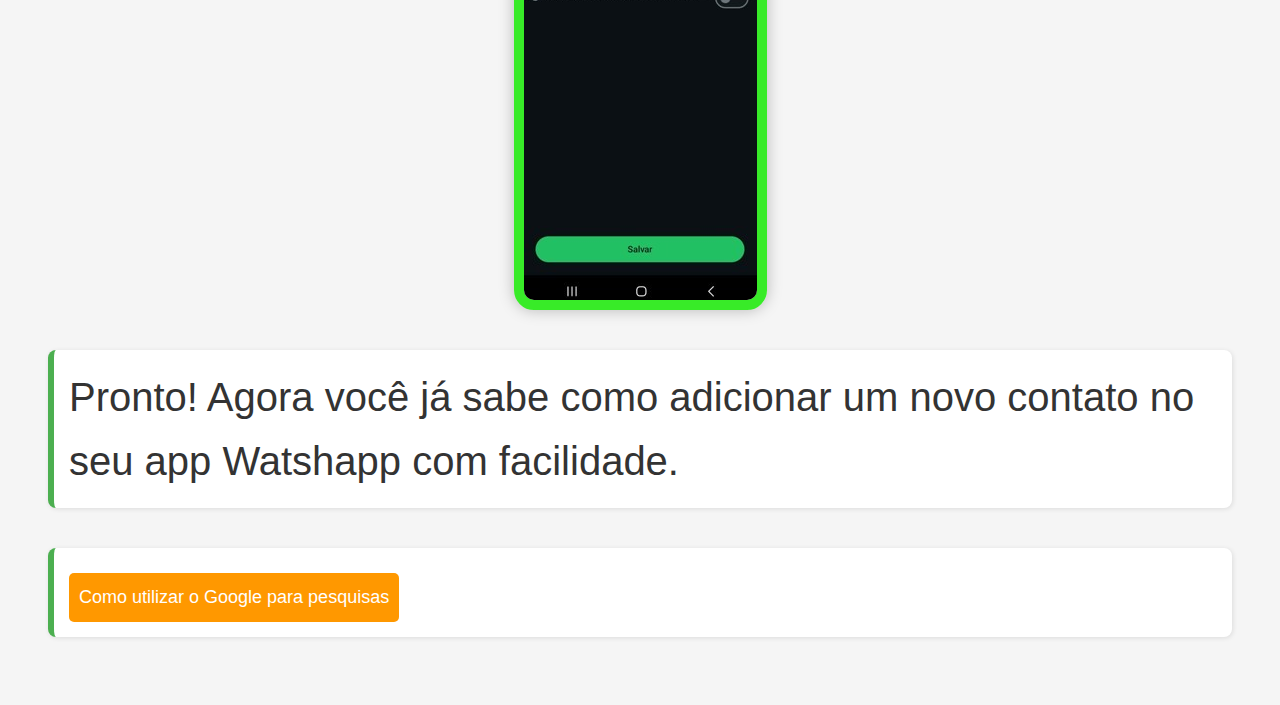
<file: HTML/pagina4.html>
<!DOCTYPE html>
<html lang="pt-br">
<head>
    <meta charset="UTF-8">
    <meta name="viewport" content="width=device-width, initial-scale=1.0">
    <title>Como utilizar o Watshapp</title>
    <link rel="stylesheet" href="style.css">
</head>
<body>
    <h1>Passo a passo: Adicionando contatos</h1>

    <h2>1. Abrindo o Watshapp</h2>
    <p>Localize o ícone do Watshapp em seu celular, ele costuma ter o símbolo de um telefone branco com em circulo verde em volta. Basta só tocar em cima dele que o app vai se abrir.</p>
    <div class="imagem-container">
        <img src="appwhats.jpg" alt="Logo Watshapp" height="200">
    </div>

    <h2>2. Encontrando a função "Novo Contato"</h2>
    <p>Depois de abrir o app, toque no botão de nova conversa (simbolo verde no canto inferior da tela), logo após isso você se verá sem uma tela com as seguintes opções : "Novo contato", "Novo grupo" e "Nova comunidade".</p>
    <div class="imagem-container">
        <img src="whatsnovocont.png.jpg" alt="Tela inicial Watshapp" height="200">
    </div>

    <h2>3. Adicionando um novo contato</h2>
    <p>Toque no botão "Novo contato", que foi mostrado nas imagens anteriores. Logo após isso se vai se abrir uma nova tela para você inserir as informações do seu novo contato como: nome, sobrenome, numero de telefone e salvar.</p>
    <div class="imagem-container">
        <img src="infoctt.jpg" alt="Tela de Informações do novo Contato" height="200">
    </div>

    <p>Pronto! Agora você já sabe como adicionar um novo contato no seu app Watshapp com facilidade.</p>

    <p><a href="pagina2.html.html">Como utilizar o Google para pesquisas</a>
</body>
</html>
</file>
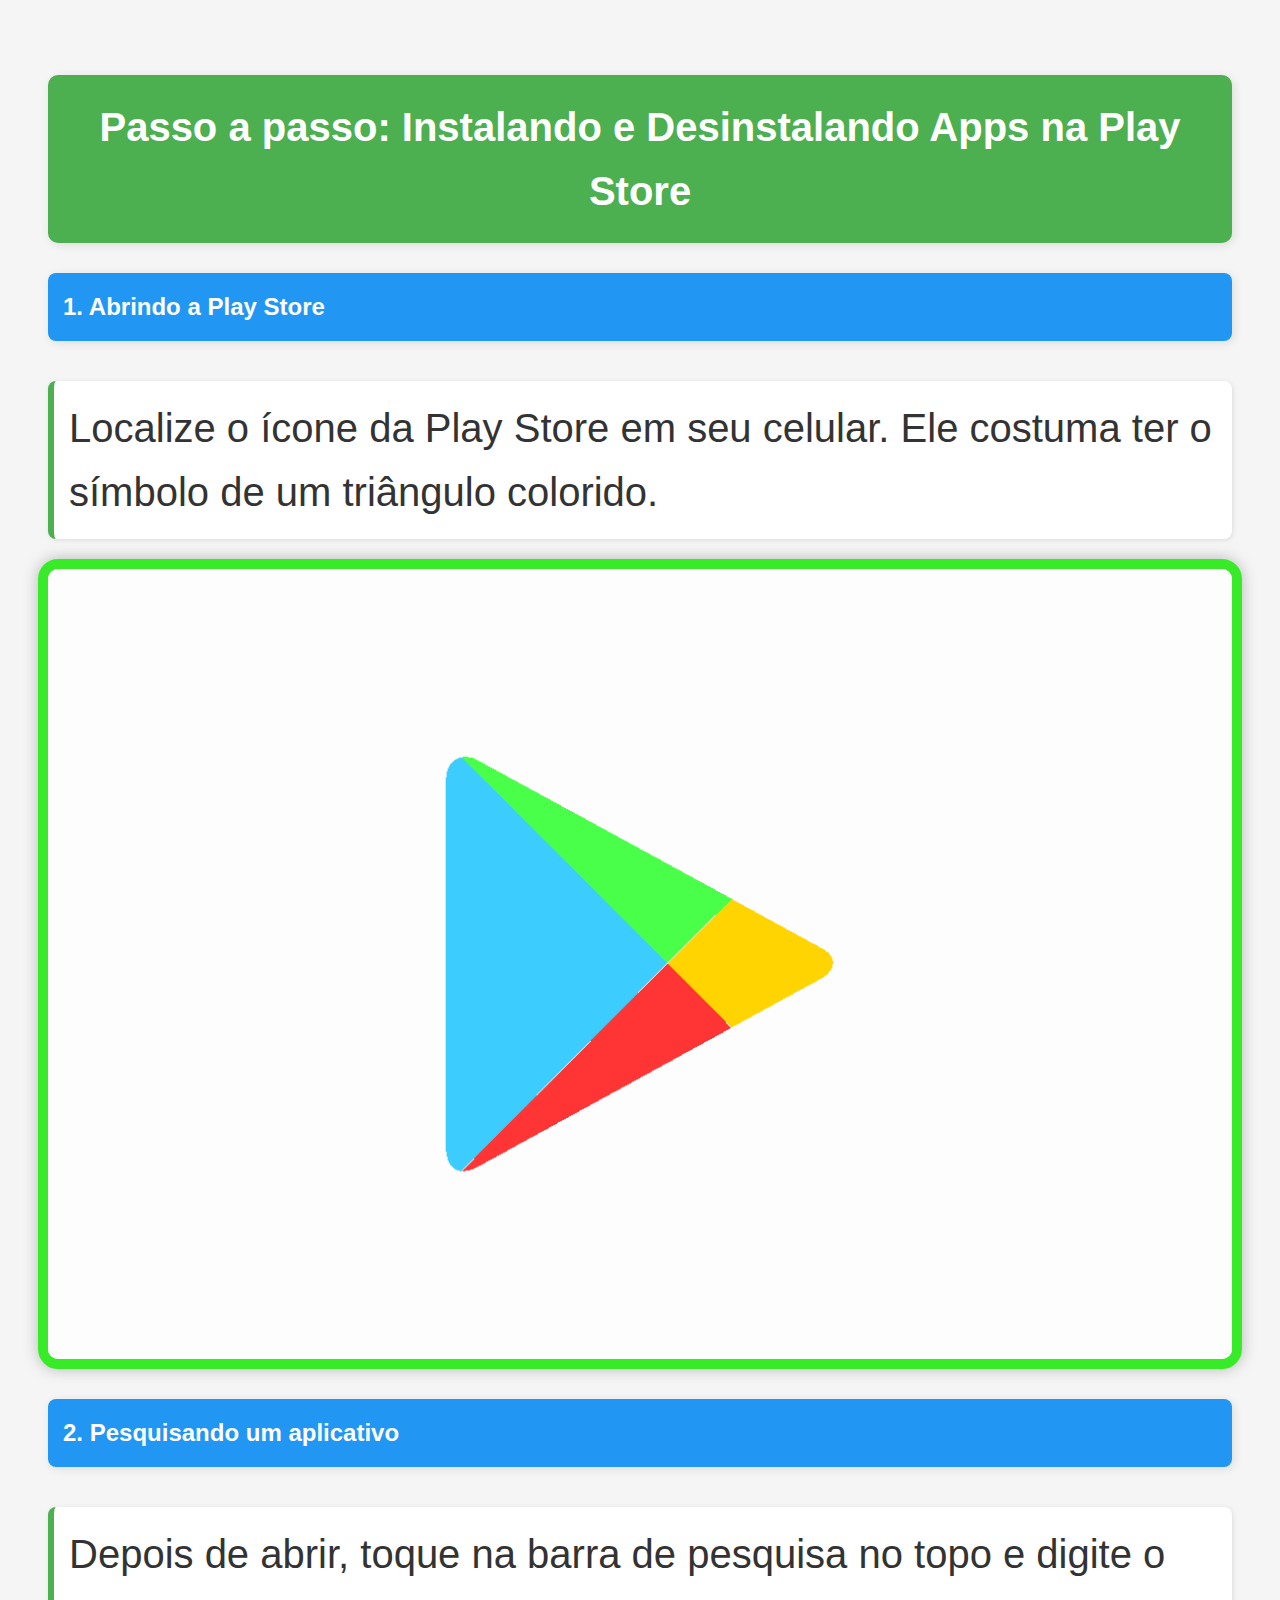
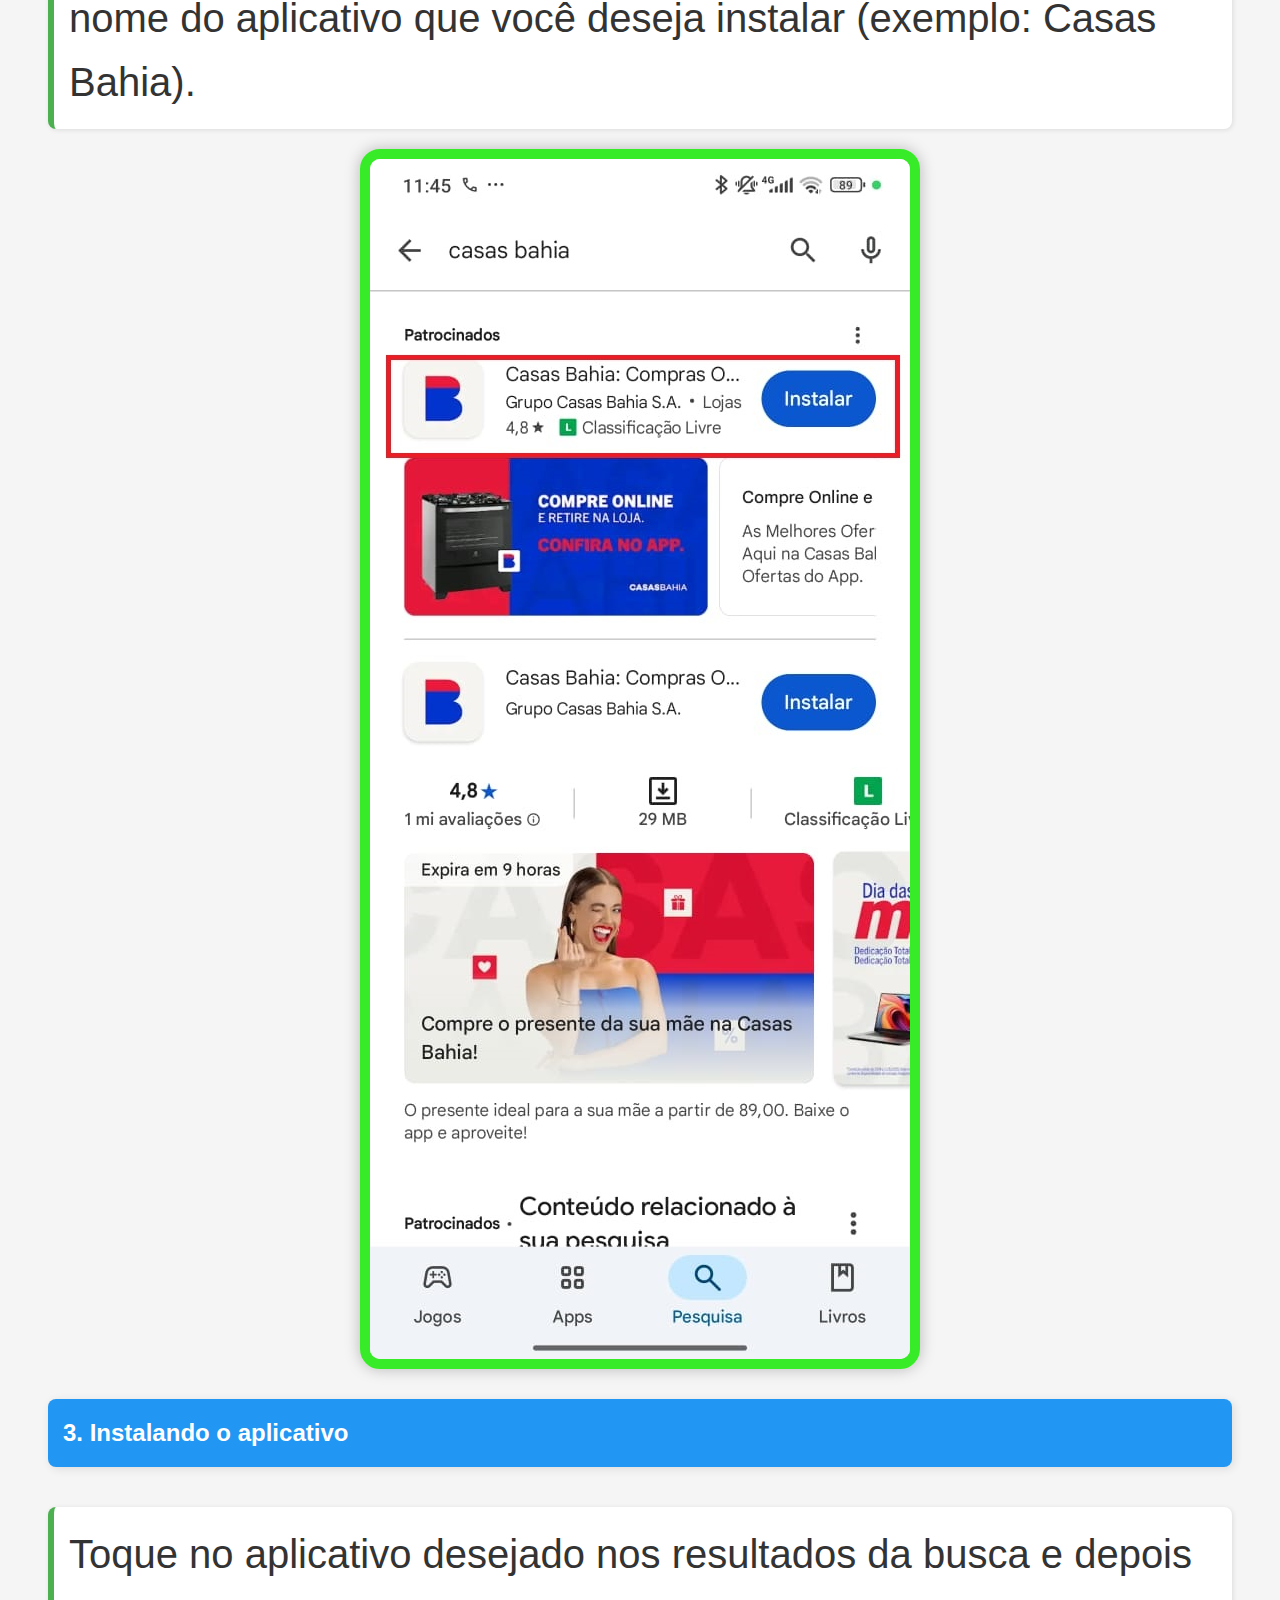
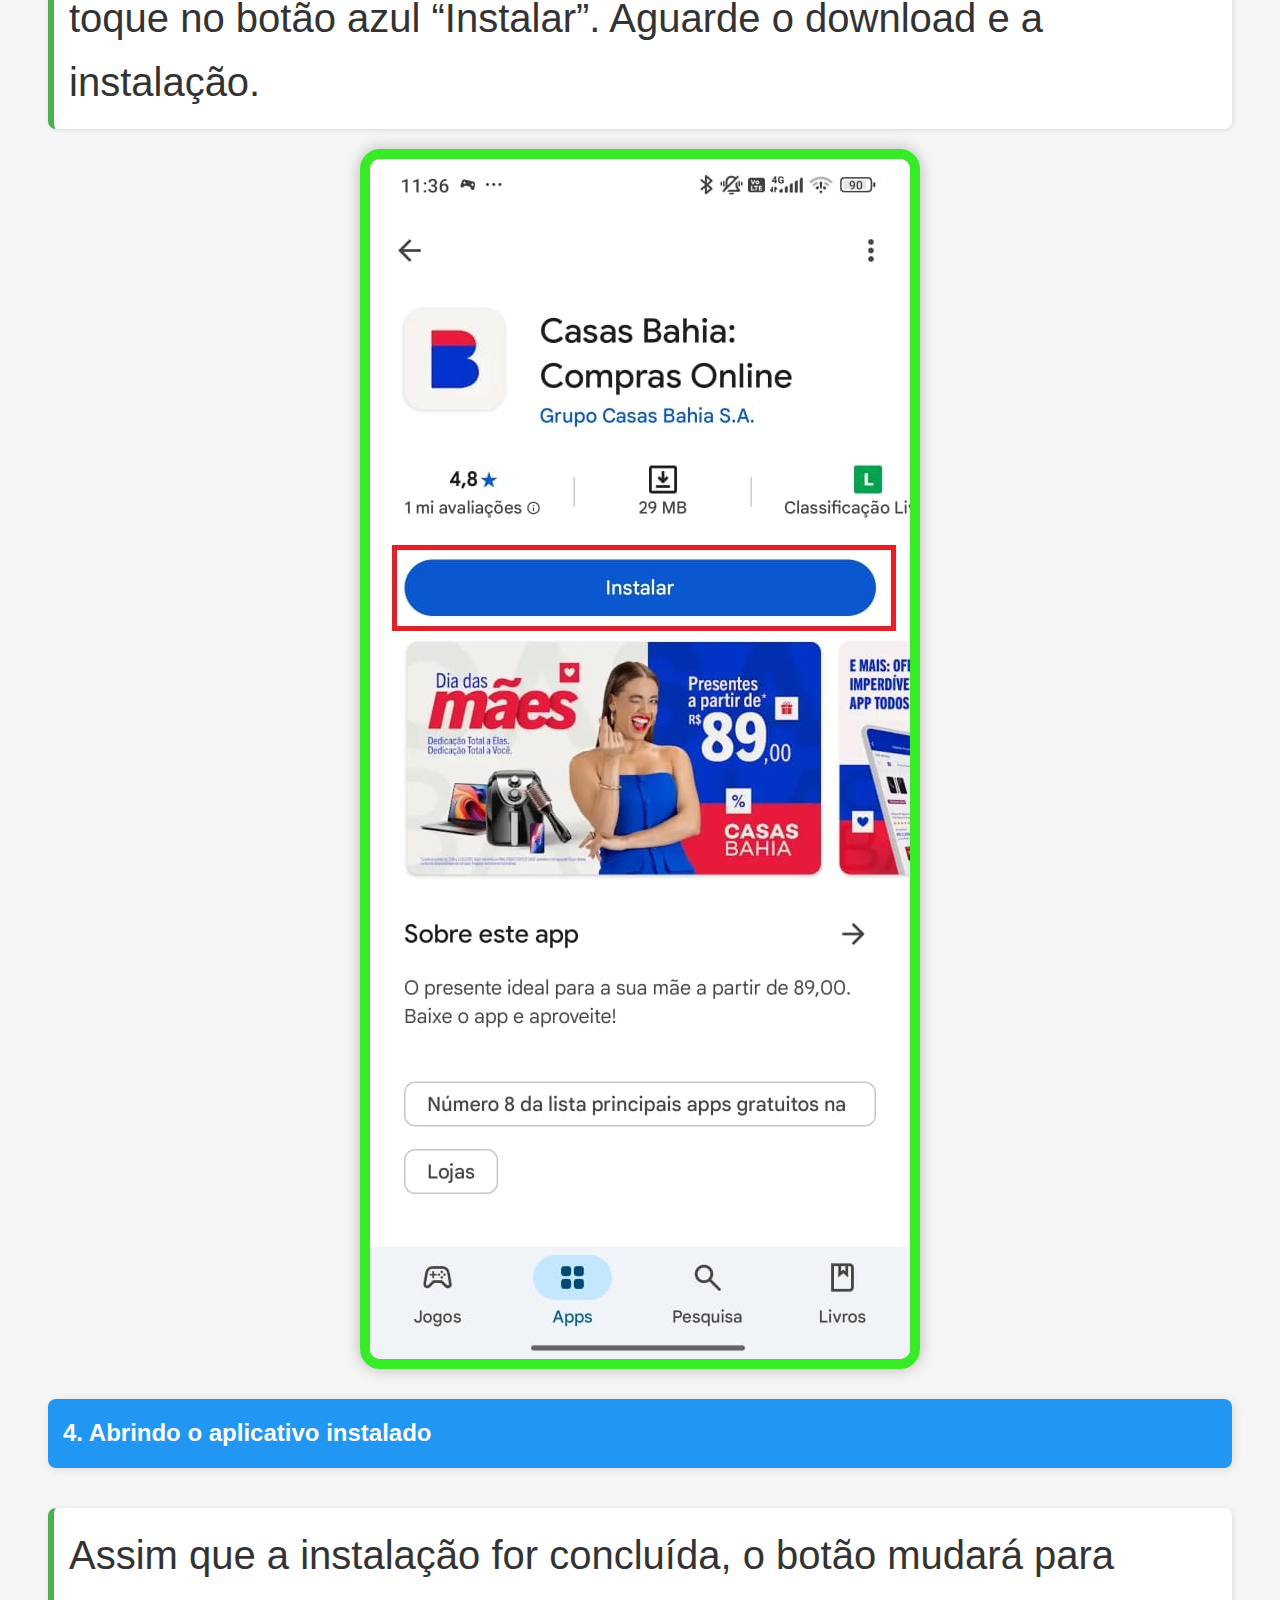
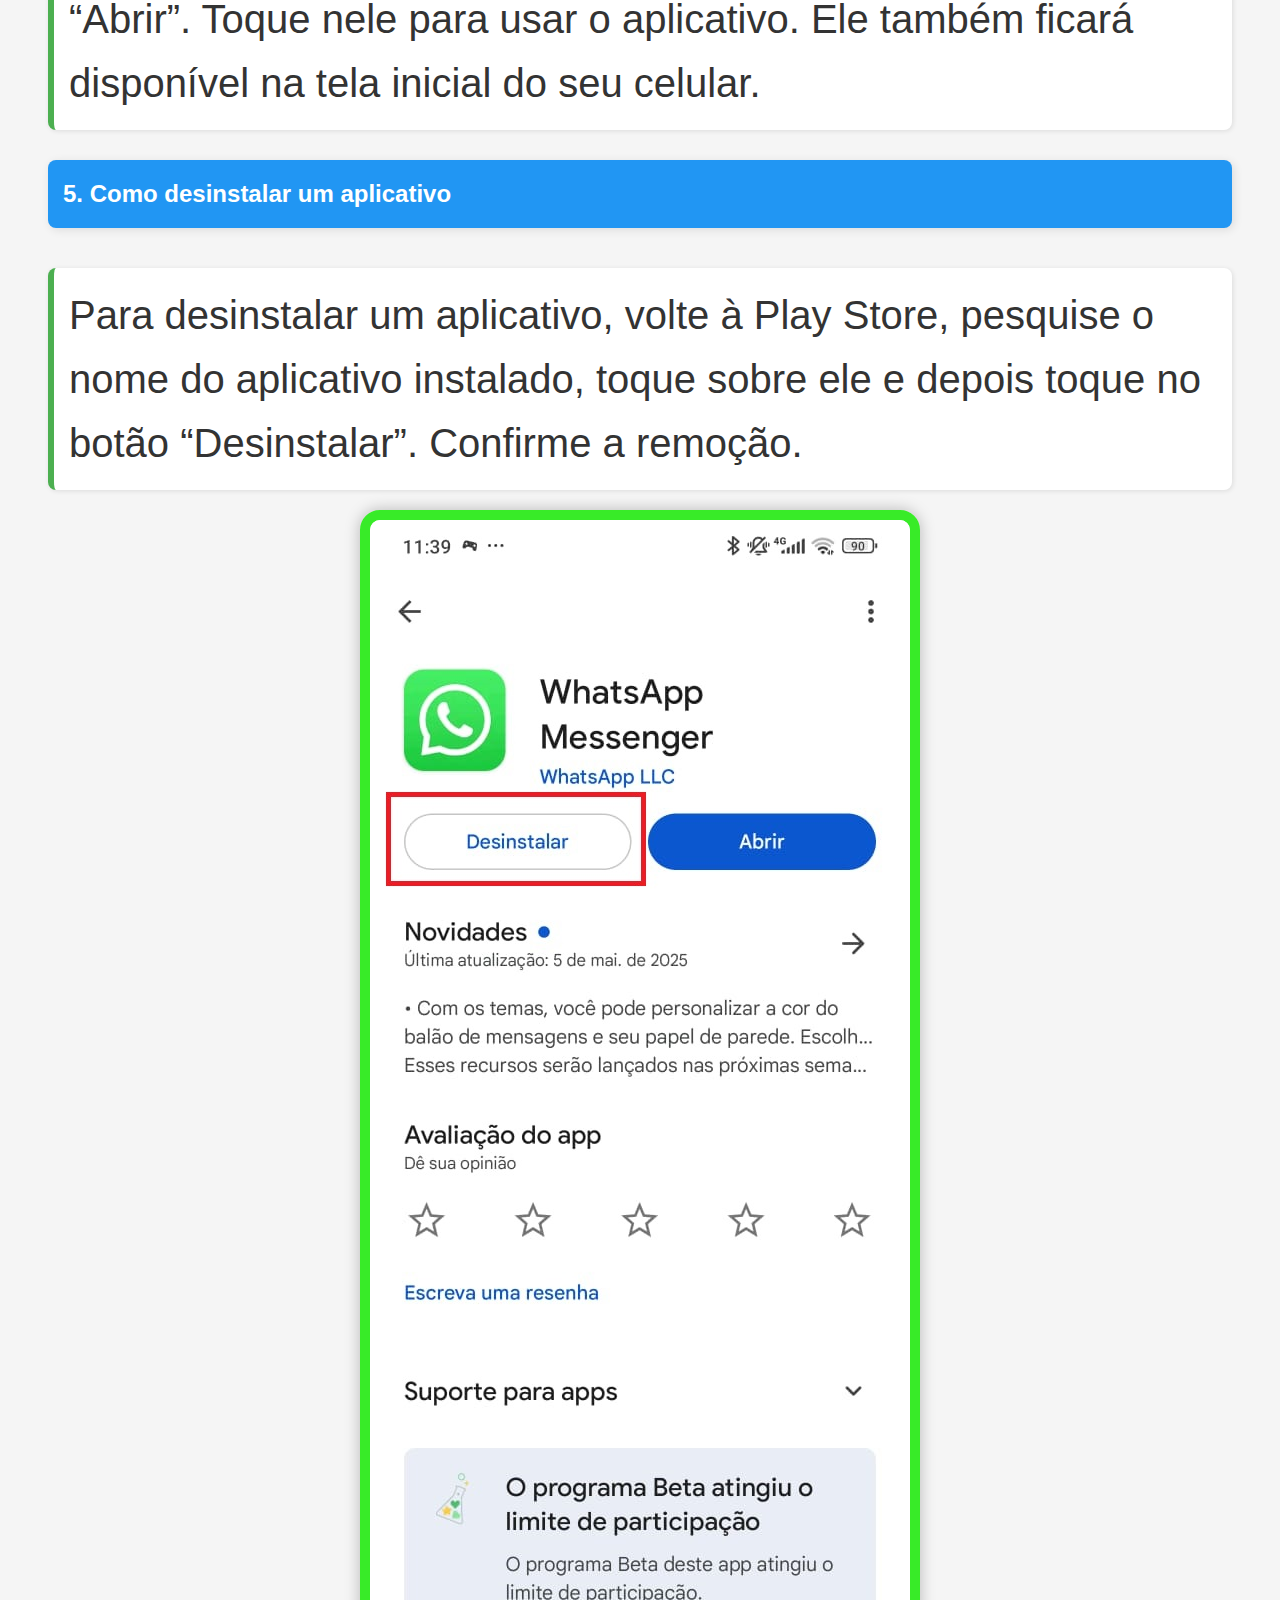
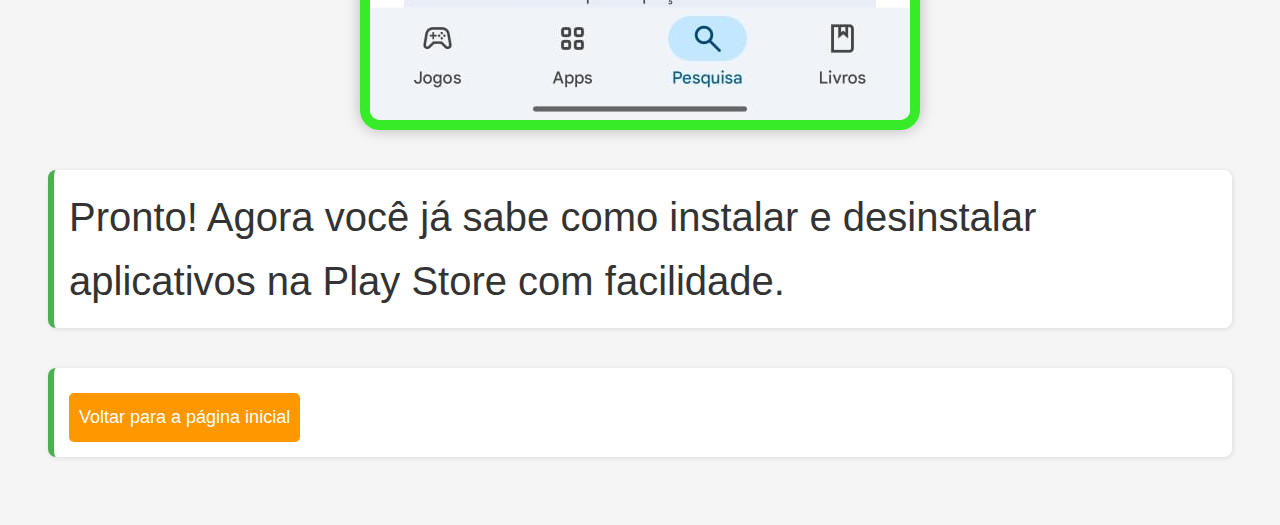
<file: HTML/playstore.html.html>
<!DOCTYPE html>
<html lang="pt-br">
<head>
    <meta charset="UTF-8">
    <meta name="viewport" content="width=device-width, initial-scale=1.0">
    <title>Como usar a Play Store</title>
    <link rel="stylesheet" href="style.css">
</head>
<body>
    <h1>Passo a passo: Instalando e Desinstalando Apps na Play Store</h1>

    <h2>1. Abrindo a Play Store</h2>
    <p>Localize o ícone da Play Store em seu celular. Ele costuma ter o símbolo de um triângulo colorido.</p>
    <div class="imagem-container">
        <img src="iconeplaystore.jpg.png" alt="Ícone da Play Store" height="200">
    </div>

    <h2>2. Pesquisando um aplicativo</h2>
    <p>Depois de abrir, toque na barra de pesquisa no topo e digite o nome do aplicativo que você deseja instalar (exemplo: Casas Bahia).</p>
    <div class="imagem-container">
        <img src="app.jpg.jpg" alt="Barra de pesquisa da Play Store" height="200">
    </div>

    <h2>3. Instalando o aplicativo</h2>
    <p>Toque no aplicativo desejado nos resultados da busca e depois toque no botão azul “Instalar”. Aguarde o download e a instalação.</p>
    <div class="imagem-container">
        <img src="casas bh.jpg.jpg" alt="Botão instalar" height="200">
    </div>

    <h2>4. Abrindo o aplicativo instalado</h2>
    <p>Assim que a instalação for concluída, o botão mudará para “Abrir”. Toque nele para usar o aplicativo. Ele também ficará disponível na tela inicial do seu celular.</p>

    <h2>5. Como desinstalar um aplicativo</h2>
    <p>Para desinstalar um aplicativo, volte à Play Store, pesquise o nome do aplicativo instalado, toque sobre ele e depois toque no botão “Desinstalar”. Confirme a remoção.</p>
    <div class="imagem-container">
        <img src="desinstlar.jpg.jpg" alt="Desinstalar aplicativo" height="200">
    </div>

    <p>Pronto! Agora você já sabe como instalar e desinstalar aplicativos na Play Store com facilidade.</p>

    <p><a href="index.html.html">Voltar para a página inicial</a>
</body>
</html>
</file>
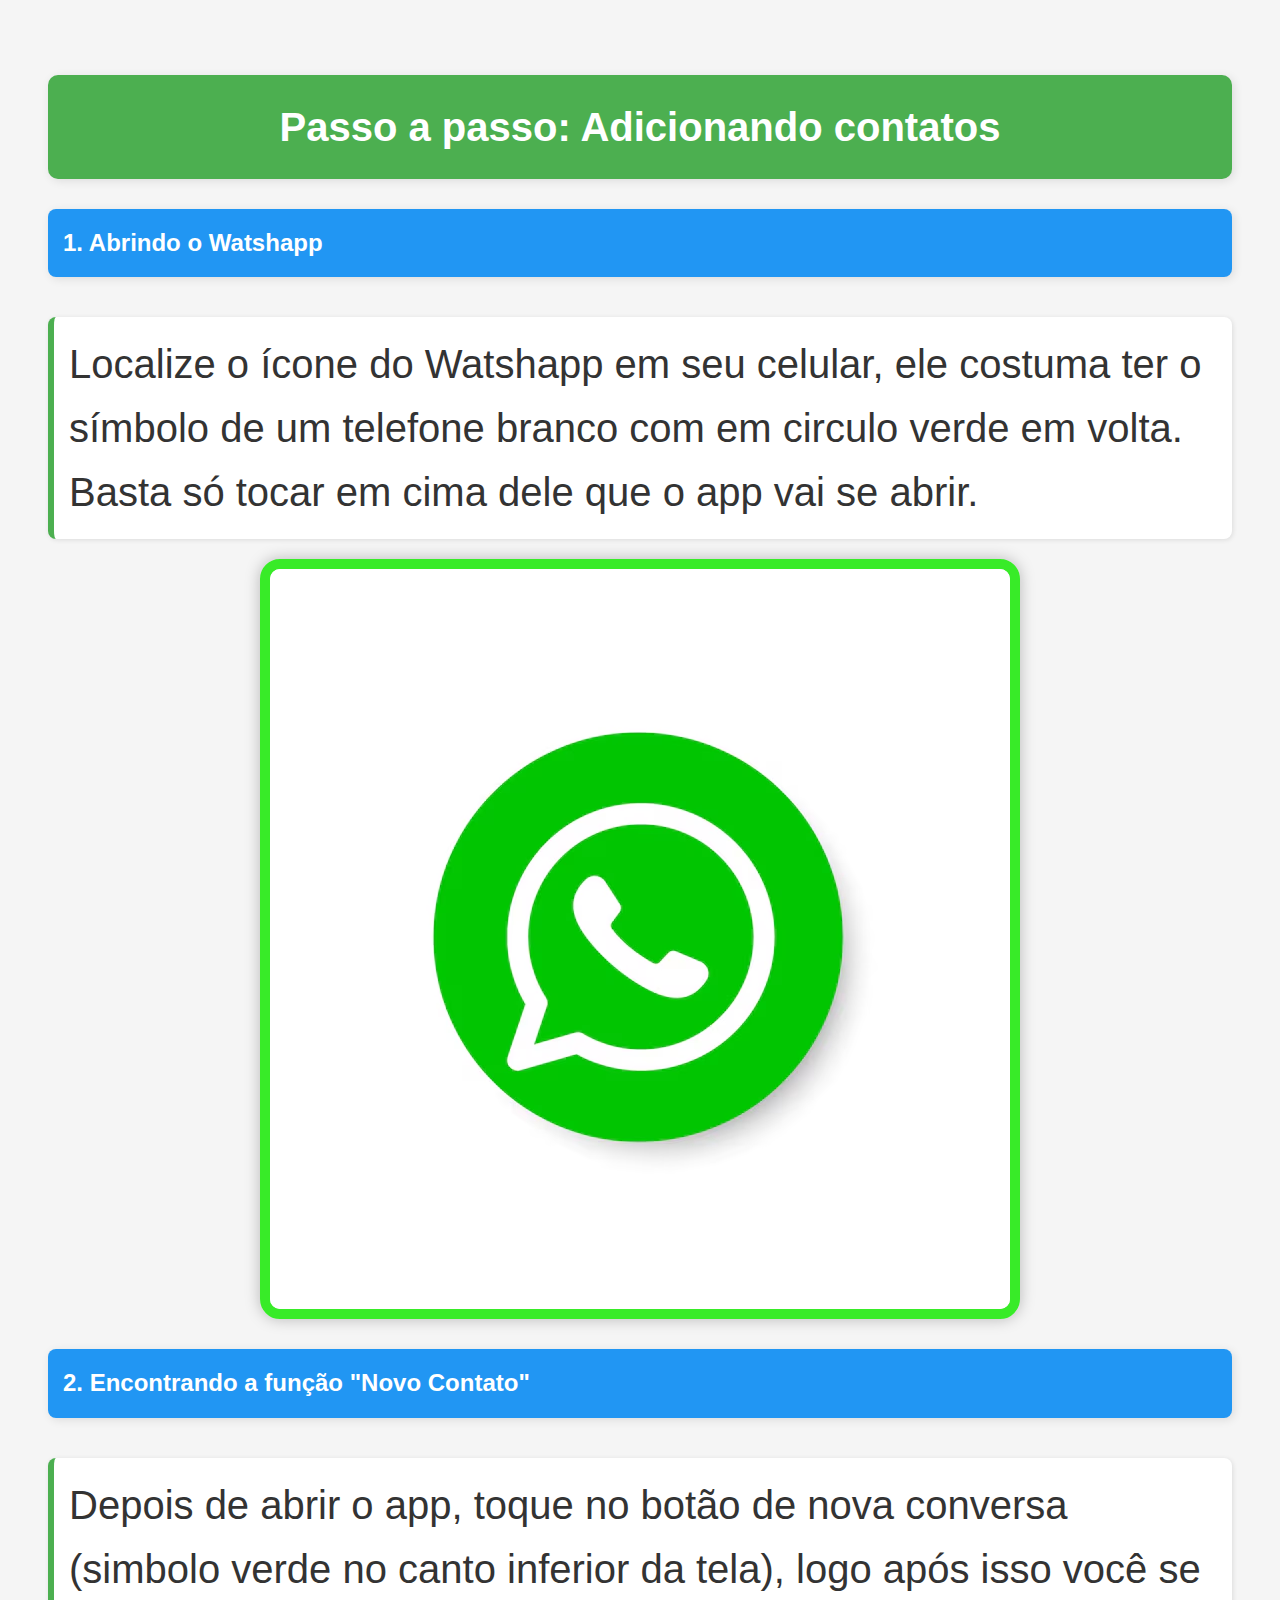
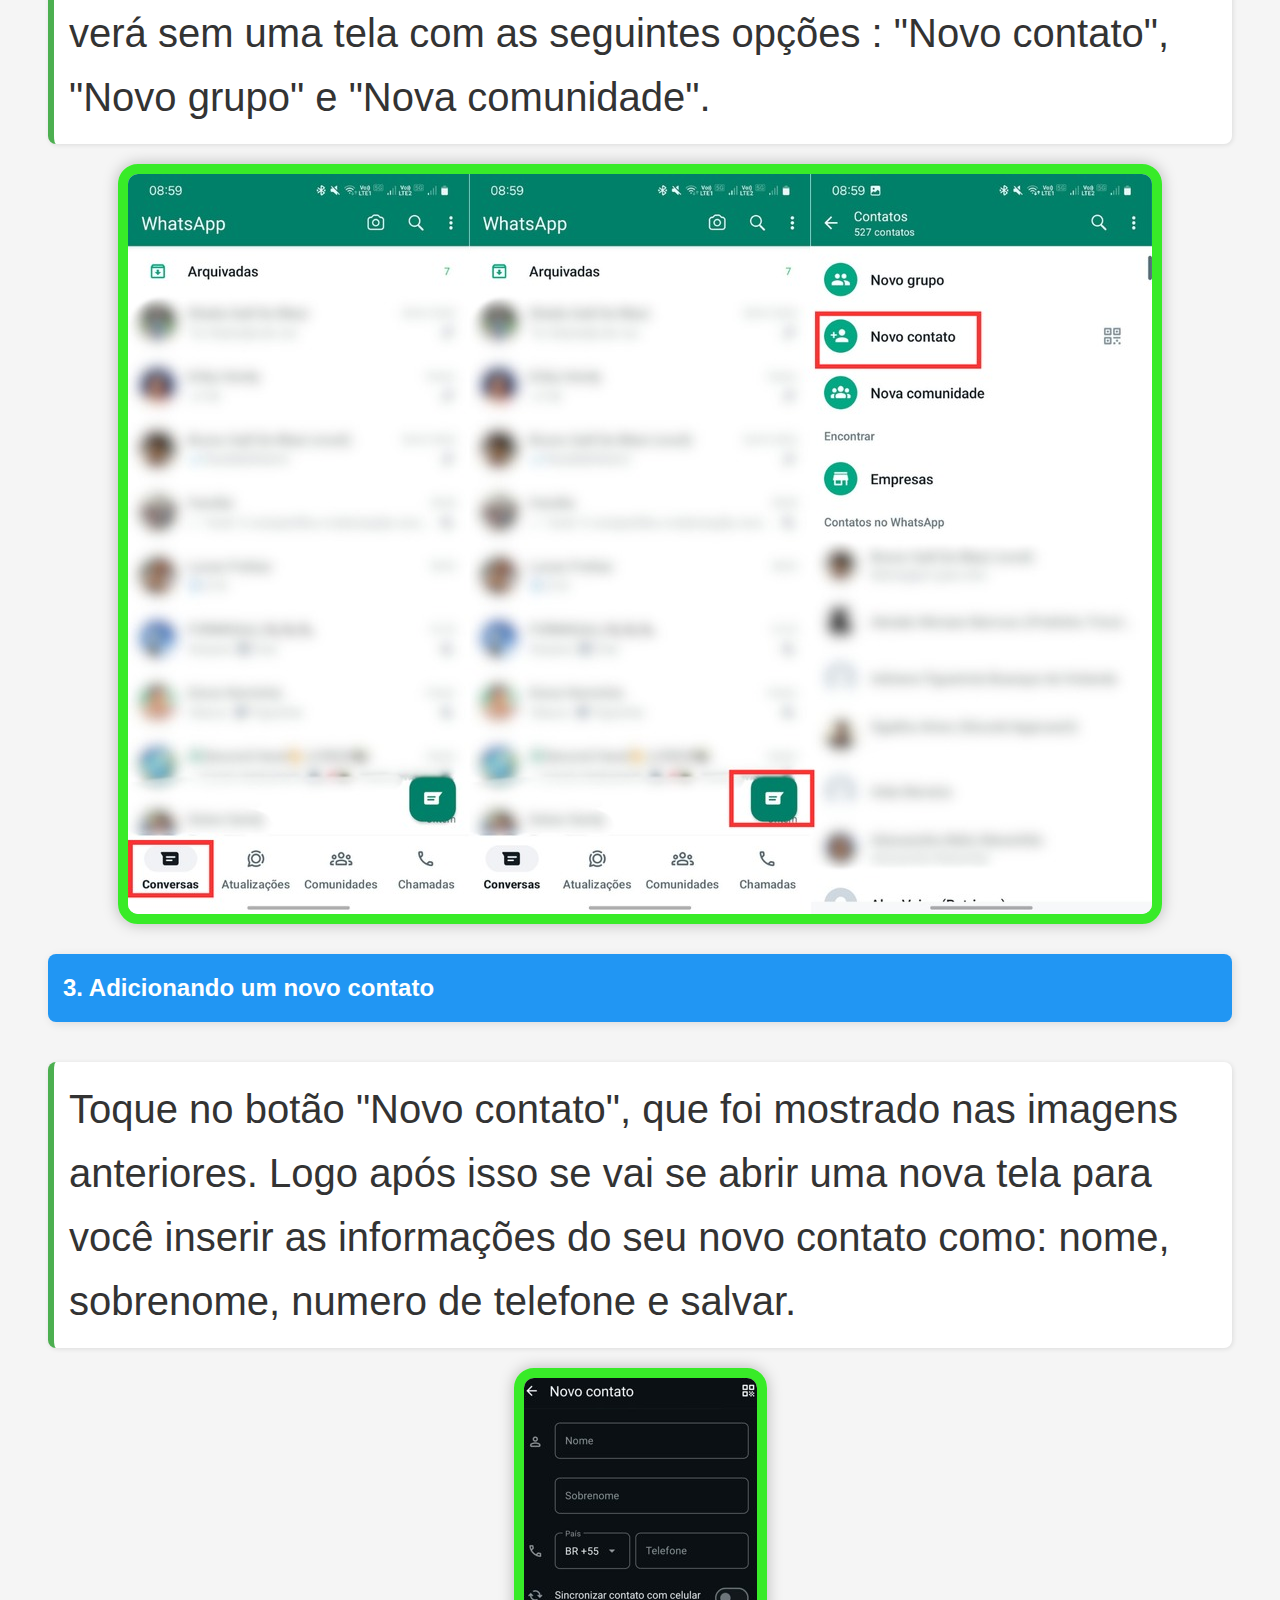
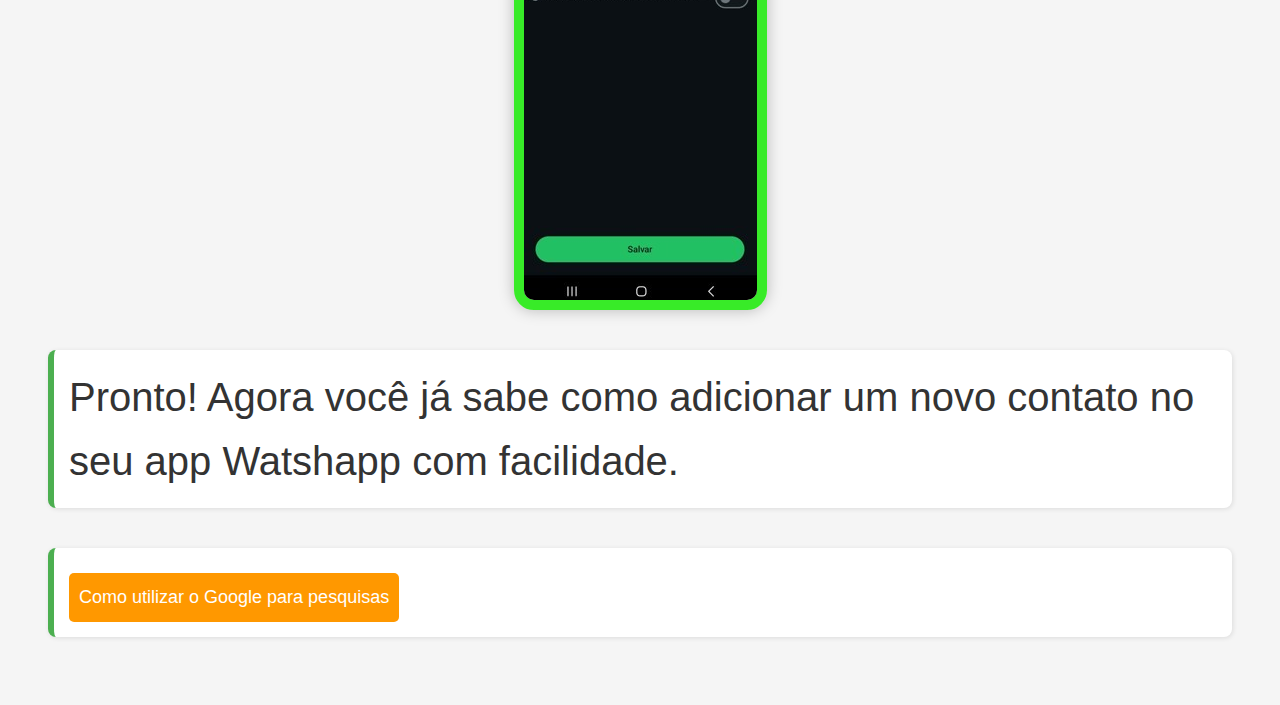
<file: HTML/whaatsapp.html.html>
<!DOCTYPE html>
<html lang="pt-br">
<head>
    <meta charset="UTF-8">
    <meta name="viewport" content="width=device-width, initial-scale=1.0">
    <title>Como utilizar o Watshapp</title>
    <link rel="stylesheet" href="style.css">
</head>
<body>
    <h1>Passo a passo: Adicionando contatos</h1>

    <h2>1. Abrindo o Watshapp</h2>
    <p>Localize o ícone do Watshapp em seu celular, ele costuma ter o símbolo de um telefone branco com em circulo verde em volta. Basta só tocar em cima dele que o app vai se abrir.</p>
    <div class="imagem-container">
        <img src="appwhats.jpg.jpg" alt="Logo Watshapp" height="200">
    </div>

    <h2>2. Encontrando a função "Novo Contato"</h2>
    <p>Depois de abrir o app, toque no botão de nova conversa (simbolo verde no canto inferior da tela), logo após isso você se verá sem uma tela com as seguintes opções : "Novo contato", "Novo grupo" e "Nova comunidade".</p>
    <div class="imagem-container">
        <img src="whatsnovocont.jpg.jpg" alt="Tela inicial Watshapp" height="200">
    </div>

    <h2>3. Adicionando um novo contato</h2>
    <p>Toque no botão "Novo contato", que foi mostrado nas imagens anteriores. Logo após isso se vai se abrir uma nova tela para você inserir as informações do seu novo contato como: nome, sobrenome, numero de telefone e salvar.</p>
    <div class="imagem-container">
        <img src="infoctt.jpg.jpg" alt="Tela de Informações do novo Contato" height="200">
    </div>

    <p>Pronto! Agora você já sabe como adicionar um novo contato no seu app Watshapp com facilidade.</p>

    <p><a href="google.html.html">Como utilizar o Google para pesquisas</a>
</body>
</html>
</file>
<file: HTML/style.css>
body {
        font-family: Arial, sans-serif;
        background-color: #f5f5f5;
        color: #333;
        padding: 200px;
        line-height: 1.6;
        font-size: 120px; 
    }
    
  
    h1 {
        background-color: #4CAF50;
        color: white;
        padding: 20px;
        border-radius: 10px;
        text-align: center;
        box-shadow: 2px 2px 10px rgba(0,0,0,0.1);
        font-size: 40px; 
    }
    

    h2 {
        background-color: #2196F3;
        color: white;
        padding: 15px;
        border-radius: 8px;
        margin-top: 30px;
        box-shadow: 2px 2px 10px rgba(0,0,0,0.1);
        font-size: 24px;
    }
    
    p {
        background-color: #ffffff;
        padding: 15px;
        border-left: 6px solid #4CAF50;
        border-radius: 8px;
        margin-bottom: 20px;
        box-shadow: 1px 1px 5px rgba(0,0,0,0.1);
        font-size: 18px;
    }
    
    
    a {
        display: block;
        background-color: #FF9800;
        color: white;
        text-decoration: none;
        padding: 10px;
        margin-top: 10px;
        border-radius: 5px;
        width: fit-content;
        font-size: 18px;
    }

    p { font-family: Arial, sans-serif;
        background-color: #f5f5f5;
        color: #333;
        padding: 200px;
        line-height: 1.6;
        font-size: 120px; 

    }
    
    a:hover {
        background-color: #e68900;
    }
 
body {
    font-family: Arial, sans-serif;
    background-color: #f5f5f5;
    color: #333;
    padding: 40px;
    line-height: 1.6;
    font-size: 40px; 
}


p {
    background-color: #ffffff;
    padding: 15px;
    border-left: 6px solid #4CAF50;
    border-radius: 8px;
    margin-bottom: 20px;
    box-shadow: 1px 1px 5px rgba(0,0,0,0.1);
    font-size: 40px; 
}
    
   
    .imagem-container {
        display: flex;
        flex-wrap: wrap;
        gap: 20px;
        margin-bottom: 20px;
        justify-content: center;
    }
    
    .imagem-container img {
        border: 10px solid #38eb28; 
        border-radius: 20px;
        box-shadow: 0 0 15px rgba(0, 0, 0, 0.25);
        max-width: 100%;
        height: auto;
        transition: transform 0.4s ease;
    }
    
    .imagem-container img:hover {
        transform: scale(1.02);
    }
</file>
